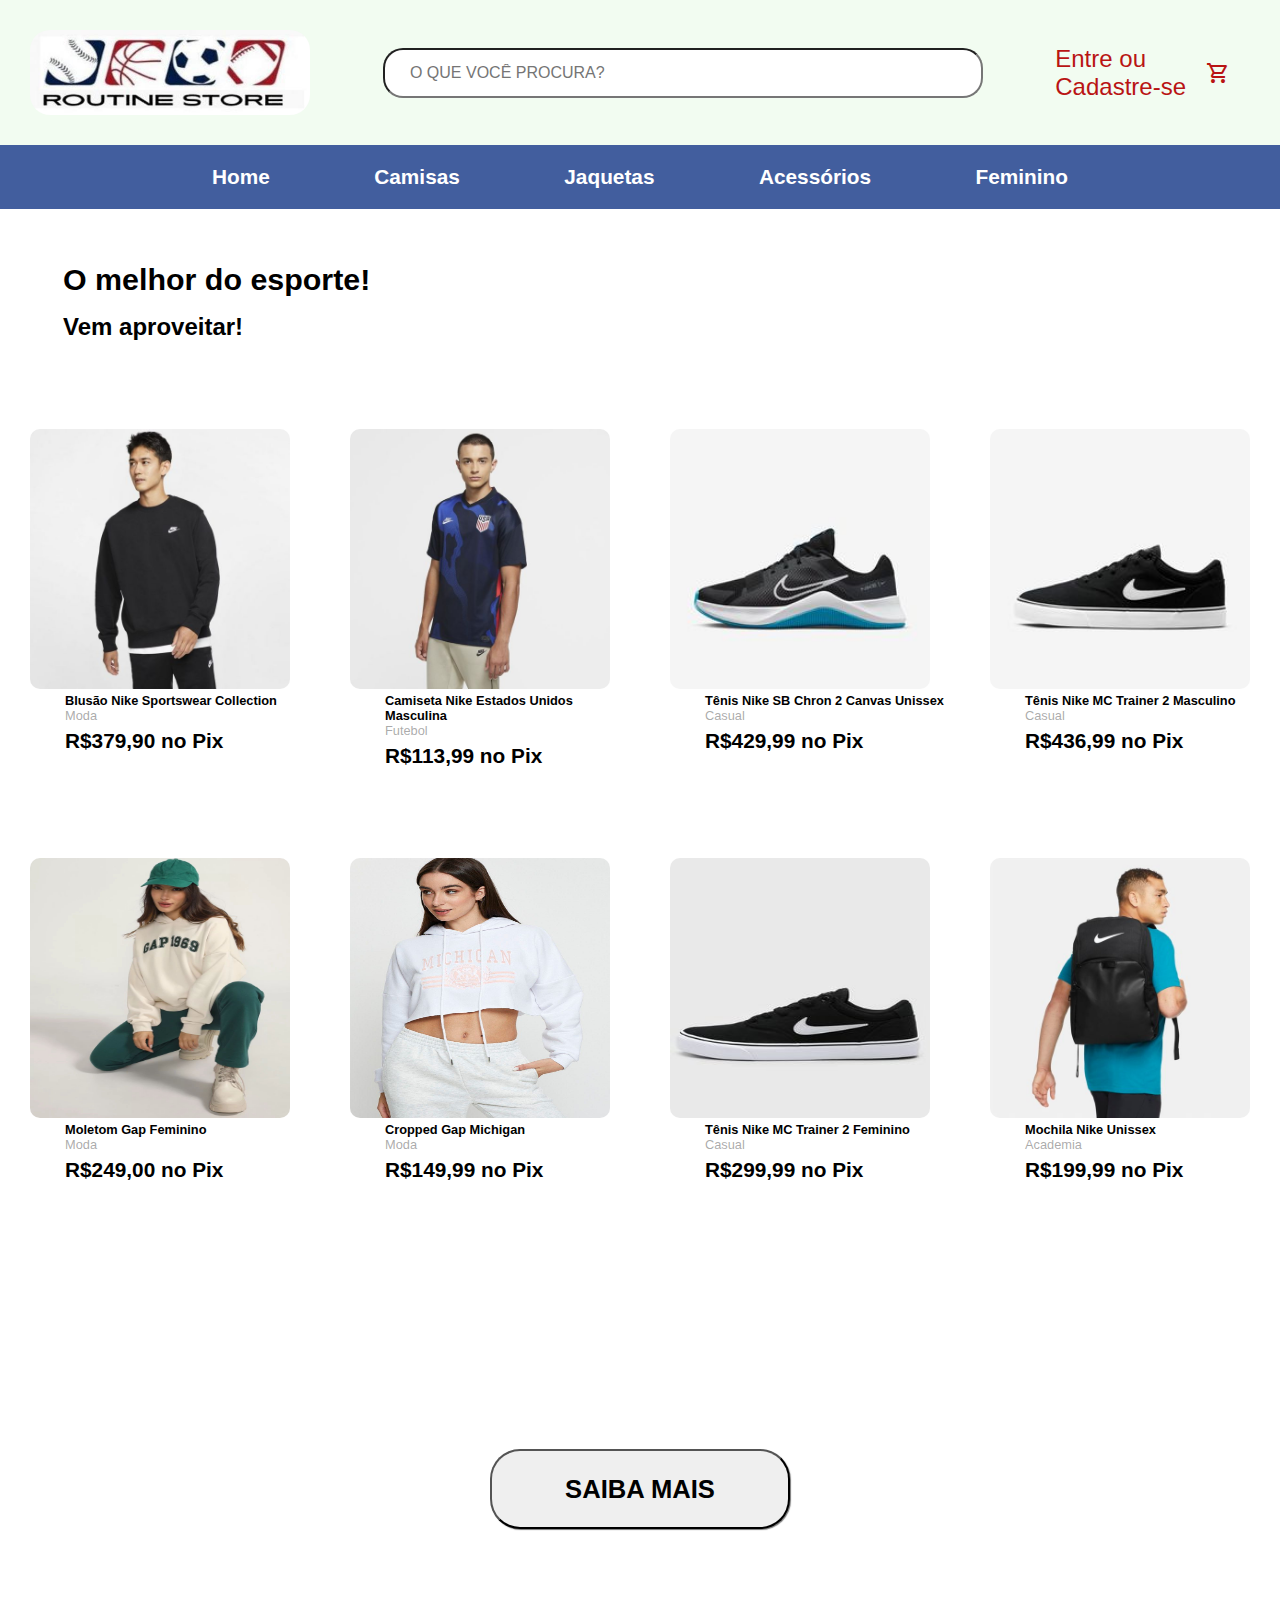
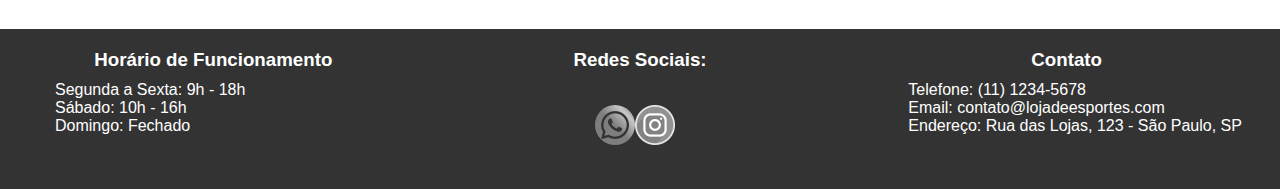
<file: index.html>
<!DOCTYPE html>
<html lang="pt">
<head>
    <meta charset="UTF-8">
    <meta name="viewport" content="width=device-width, initial-scale=1.0">
    <link rel="stylesheet" href="Estilos/index.css">
    <link rel="stylesheet" href="https://fonts.googleapis.com/css2?family=Material+Symbols+Outlined:opsz,wght,FILL,GRAD@24,400,0,0" />
    <link rel="shortcut icon" href="Imagens/logopw.jpeg" type="image/x-icon">
    <title>Routine Store</title>
</head>
<body>
    
    <header>
        <div class="principal">
            <div class="logo">
                <img src="Imagens/logo.png" alt="logoimg" class="imgespecial">
                
            </div>
            <form action="" class="procurar">
                <input type="search" name="procurar" id="procurar" placeholder="   O QUE VOCÊ PROCURA?">
            </form>

            <div class="cadastre">
                <form action="login.html"><button type="submit" class="entrar">Entre ou</button></form>
                <form action="cadastre-se.html"><button type="submit" class="entrar">Cadastre-se</button></form>
            </div>
            <span class="material-symbols-outlined">
                shopping_cart
                </span>
        </div>
    </header>

    <div class="lista">
        <ul>
            <li class="red"><a href="index.html">Home</a> </li>
            <li><a href="jersey.html">Camisas</a></li>
            <li><a href="jackets.html">Jaquetas</a></li>
            <li><a href="accessories.html">Acessórios</a> </li>
            <li><a href="feminino.html">Feminino</a></li>
        </ul>
    </div>

    <section>
        <div class="texto">
            <h1>O melhor do esporte!</h1>
            <h1 id="h1">Vem aproveitar!</h1>
        </div>
            <div class="article">
                <div class="img">
                    <a href="#" onclick="comprar('Blusão Nike Sportswear Collection', 379.90)"><img src="Imagens/imgpinterest1.jpeg" alt="imgblusaonike"></a>
                    <p class="bold">Blusão Nike Sportswear Collection</p>
                    <p class="cinza">Moda</p>
                    <p class="bolder">R$379,90 no Pix</p>
                </div>
                
                <div class="img">
                    <a href="#" onclick="comprar('Camiseta Nike Estados Unidos Masculina', 113.99)"><img src="Imagens/camisetanikeEUA.jpeg" alt="imgcamisetaEUA"></a>
                    <p class="bold">Camiseta Nike Estados Unidos Masculina</p>
                    <p class="cinza">Futebol</p>
                    <p class="bolder">R$113,99 no Pix</p>
                </div>
                <div class="img">
                    <a href="#" onclick="comprar('Tênis Nike SB Chron 2 Canvas Unissex', 429.99)"><img src="Imagens/Tênis Nike MC Trainer 2 Masculino.jpeg" alt="imgtenisnikeunissex"></a>
                    <p class="bold">Tênis Nike SB Chron 2 Canvas Unissex</p>
                    <p class="cinza">Casual</p>
                    <p class="bolder">R$429,99 no Pix</p>
                </div>
                <div class="img">
                    <a href="#" onclick="comprar('Tênis Nike MC Trainer 2 Masculino', 436.99)"><img src="Imagens/Tênis Nike SB Chron 2 Canvas Unissex.jpeg" alt="imgtenisnikesb"></a>
                    <p class="bold">Tênis Nike MC Trainer 2 Masculino</p>
                    <p class="cinza">Casual</p>
                    <p class="bolder">R$436,99 no Pix</p>
                </div>
                <div class="img">
                    <a href="#" onclick="comprar('Moletom Gap Feminino', 249.00)"><img src="Imagens/modelogapmulher.jpeg" alt="imggap"></a>
                    <p class="bold">Moletom Gap Feminino</p>
                    <p class="cinza">Moda</p>
                    <p class="bolder">R$249,00 no Pix</p>
                </div>
                <div class="img">
                    <a href="#" onclick="comprar('Cropped Gap Michigan', 149.99)"><img src="Imagens/modelomulher2.jpeg" alt="imggapmichigan"></a>
                    <p class="bold">Cropped Gap Michigan</p>
                    <p class="cinza">Moda</p>
                    <p class="bolder">R$149,99 no Pix</p>
                </div>
                <div class="img">
                    <a href="#" onclick="comprar('Tênis Nike MC Trainer 2 Feminino', 299.99)"><img src="Imagens/tenisnikefempreto.jpeg" alt="imgtenisnikepreto"></a>
                    <p class="bold">Tênis Nike MC Trainer 2 Feminino </p>
                    <p class="cinza">Casual</p>
                    <p class="bolder">R$299,99 no Pix</p>
                </div>
                <div class="img">
                    <a href="#" onclick="comprar('Mochila Nike Unissex', 199.49)"><img src="Imagens/mochilanikebrasilia.jpeg" alt="imgmochilanike"></a>
                    <p class="bold">Mochila Nike Unissex</p>
                    <p class="cinza">Academia</p>
                    <p class="bolder">R$199,99 no Pix</p>
                </div>
            </div>
    </section>

    <div class="a">
        <a href="saibamais.html"><button class="enviar">SAIBA MAIS</button></a>
    </div>

    <footer>
        <div class="footer-container">
          <div class="footer-section">
            <h3>Horário de Funcionamento</h3>
            <p>Segunda a Sexta: 9h - 18h</p>
            <p>Sábado: 10h - 16h</p>
            <p>Domingo: Fechado</p>
          </div>
          <div class="footer-section">
            <h3>Redes Sociais:</h3>
            <ul id="imgcontato">
              <li><a href="#"><img src="Imagens/wpp.png" alt="" id="wpp"></a></li>
              <li><a href="#"><img src="Imagens/instaa.png" alt=""></a></li>
            </ul>
          </div>
          <div class="footer-section">
            <h3>Contato</h3>
            <p>Telefone: (11) 1234-5678</p>
            <p>Email: contato@lojadeesportes.com</p>
            <p>Endereço: Rua das Lojas, 123 - São Paulo, SP</p>
          </div>
        </div>
      </footer>

    <script src="index.js"></script>
    
</body>
</html>
</file>
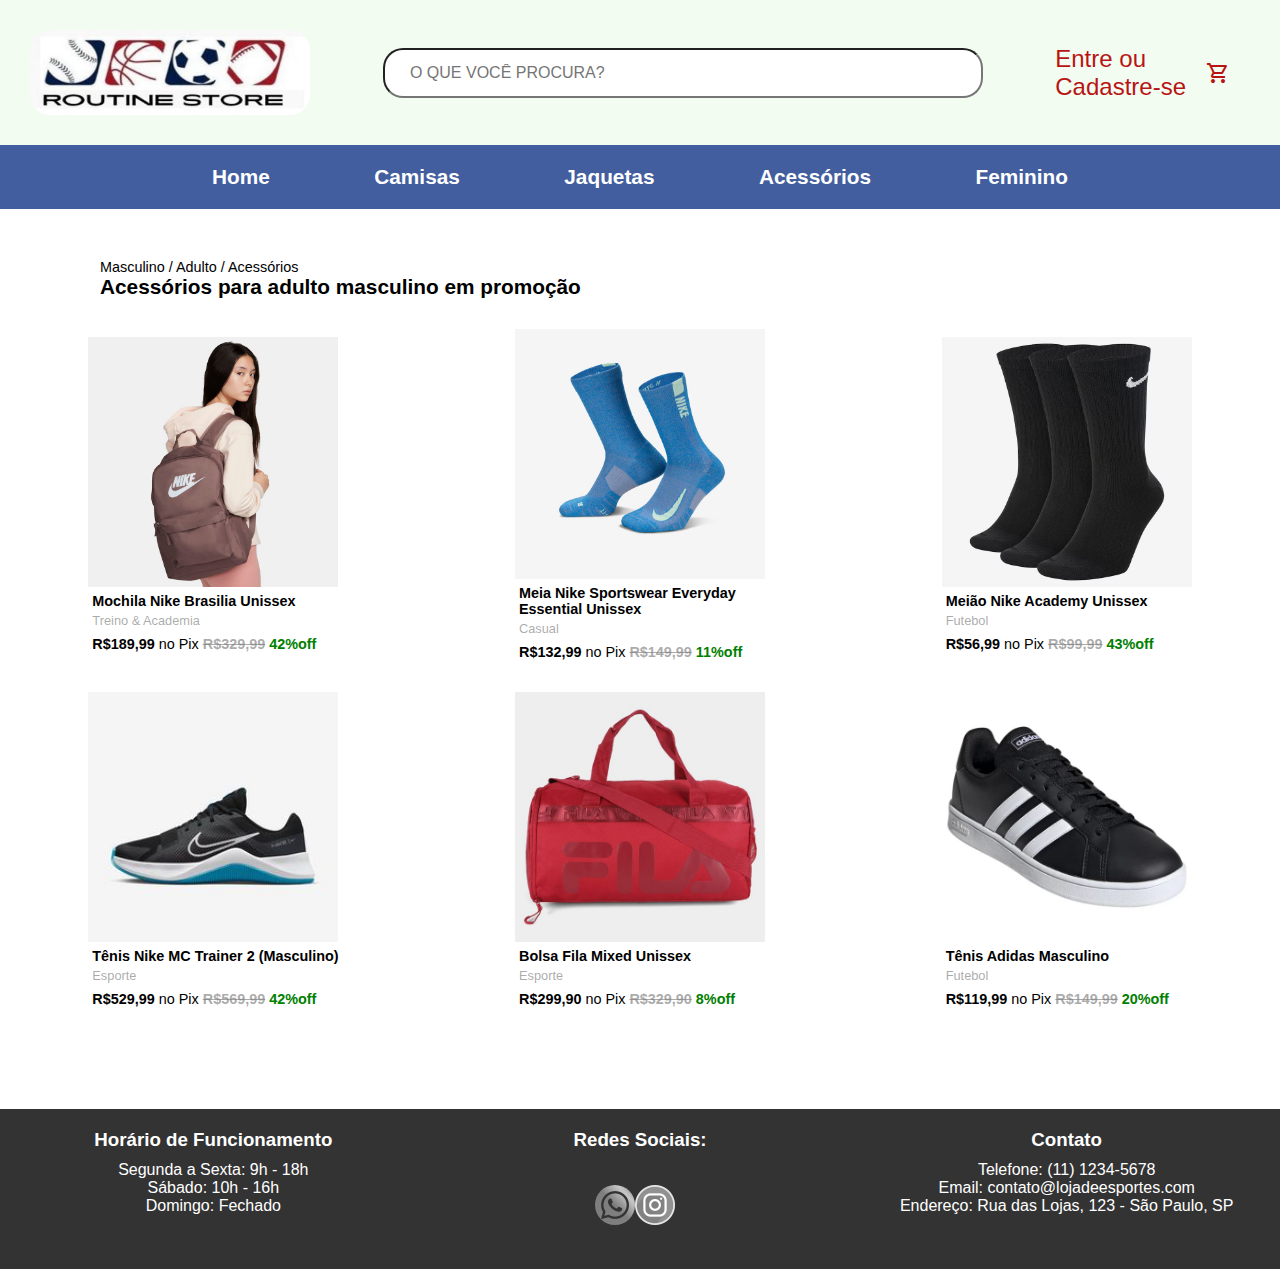
<file: accessories.html>
<!DOCTYPE html>
<html lang="pt">
<head>
    <meta charset="UTF-8">
    <meta name="viewport" content="width=device-width, initial-scale=1.0">
    <link rel="stylesheet" href="Estilos/accessories.css">
    <link rel="stylesheet" href="https://fonts.googleapis.com/css2?family=Material+Symbols+Outlined:opsz,wght,FILL,GRAD@24,400,0,0" />
    <link rel="shortcut icon" href="Imagens/logopw.jpeg" type="image/x-icon">
    <title>Acessórios</title>
</head>
<body>
    <header>
        <div class="principal">
            <div class="logo">
                <img src="Imagens/logo.png" alt="logoimg" class="imgespecial">
                
            </div>
            <form action="" class="procurar">
                <input type="search" name="procurar" id="procurar" placeholder="   O QUE VOCÊ PROCURA?">
            </form>

            <div class="cadastre">
                <form action="login.html"><button type="submit" class="entrar">Entre ou</button></form>
                <form action="cadastre-se.html"><button type="submit" class="entrar">Cadastre-se</button></form>
            </div>
            <span class="material-symbols-outlined">
                shopping_cart
                </span>
        </div>
    </header>

    <div class="lista">
        <ul>
            <li class="red"><a href="index.html">Home</a> </li>
            <li><a href="jersey.html">Camisas</a></li>
            <li><a href="jackets.html">Jaquetas</a></li>
            <li><a href="accessories.html">Acessórios</a> </li>
            <li><a href="feminino.html">Feminino</a> </li>
        </ul>
    </div>

    <section>
        <div class="titulo">
            <p>Masculino / Adulto / Acessórios</p>
            <h1>Acessórios para adulto masculino em promoção</h1>
        </div>
    </section>

    <aside>
        <div class="principall">
            <div class="img1">
                <a href="#" onclick="comprar('Mochila Nike Brasilia Unissex', 189.99)"><img src="Imagens/img15pw.jpeg" alt="imgmochila"></a>
                <p class="bold">Mochila Nike Brasilia Unissex</p>
                <p class="cinza">Treino & Academia</p>
                <p><b class="bolder">R$189,99</b> no Pix <b class="grey">R$329,99</b> <b class="green">42%off</b></p>
            </div>
            <div class="img2">
                <a href="#" onclick="comprar('Meia Nike Sportswear Everyday', 132.99)"><img src="Imagens/img16pw.jpeg" alt="imgmeia"></a>
                <p class="bold">Meia Nike Sportswear Everyday <br> Essential Unissex</p>
                <p class="cinza">Casual</p>
                <p><b class="bolder">R$132,99</b> no Pix <b class="grey">R$149,99</b> <b class="green">11%off</b></p>
            </div>
            
            <div class="img3">
                <a href="#" onclick="comprar('Meia Nike Academy Unissex', 56.99)"><img src="Imagens/img17pw.jpeg" alt="imgmeia"></a>
                <p class="bold">Meião Nike Academy Unissex</p>
                <p class="cinza">Futebol</p>
                <p><b class="bolder">R$56,99</b> no Pix <b class="grey">R$99,99</b> <b class="green">43%off</b></p>
            </div>
        </div>

        <div class="principall">
            <div class="img1">
                <a href="#" onclick="comprar('Tênis Nike MC Trainer 2 (Masculino)', 529.99)"><img src="Imagens/Tênis Nike MC Trainer 2 Masculino.jpeg" alt="imgtênisnikemc"></a>
                <p class="bold">Tênis Nike MC Trainer 2 (Masculino)</p>
                <p class="cinza">Esporte</p>
                <p><b class="bolder">R$529,99</b> no Pix <b class="grey">R$569,99</b> <b class="green">42%off</b></p>
            </div>
            <div class="img2">
                <a href="#" onclick="comprar('Bolsa Fila Mixed (Unissex)', 299.90)"><img src="Imagens/bolsafilaunissex.jpeg" alt="bolsafilamixedunissex"></a>
                <p class="bold">Bolsa Fila Mixed Unissex</p>
                <p class="cinza">Esporte</p>
                <p><b class="bolder">R$299,90</b> no Pix <b class="grey">R$329,90</b> <b class="green">8%off</b></p>
            </div>
            
            <div class="img3">
                <a href="#" onclick="comprar('Tênis Adidas (Masculino)', 119.99)"><img src="Imagens/tênisadidasmas.jpeg" alt="imgtenisadidasmasc"></a>
                <p class="bold">Tênis Adidas Masculino</p>
                <p class="cinza">Futebol</p>
                <p><b class="bolder">R$119,99</b> no Pix <b class="grey">R$149,99</b> <b class="green">20%off</b></p>
            </div>
        </div>
    </aside>

    <footer>
        <div class="footer-container">
          <div class="footer-section">
            <h3>Horário de Funcionamento</h3>
            <p>Segunda a Sexta: 9h - 18h</p>
            <p>Sábado: 10h - 16h</p>
            <p>Domingo: Fechado</p>
          </div>
          <div class="footer-section">
            <h3>Redes Sociais:</h3>
            <ul id="imgcontato">
              <li><a href="#"><img src="Imagens/wpp.png" alt="" id="wpp"></a></li>
              <li><a href="#"><img src="Imagens/instaa.png" alt=""></a></li>
            </ul>
          </div>
          <div class="footer-section">
            <h3>Contato</h3>
            <p>Telefone: (11) 1234-5678</p>
            <p>Email: contato@lojadeesportes.com</p>
            <p>Endereço: Rua das Lojas, 123 - São Paulo, SP</p>
          </div>
        </div>
      </footer>

    <script src="index.js"></script>
</body>
</html>
</file>
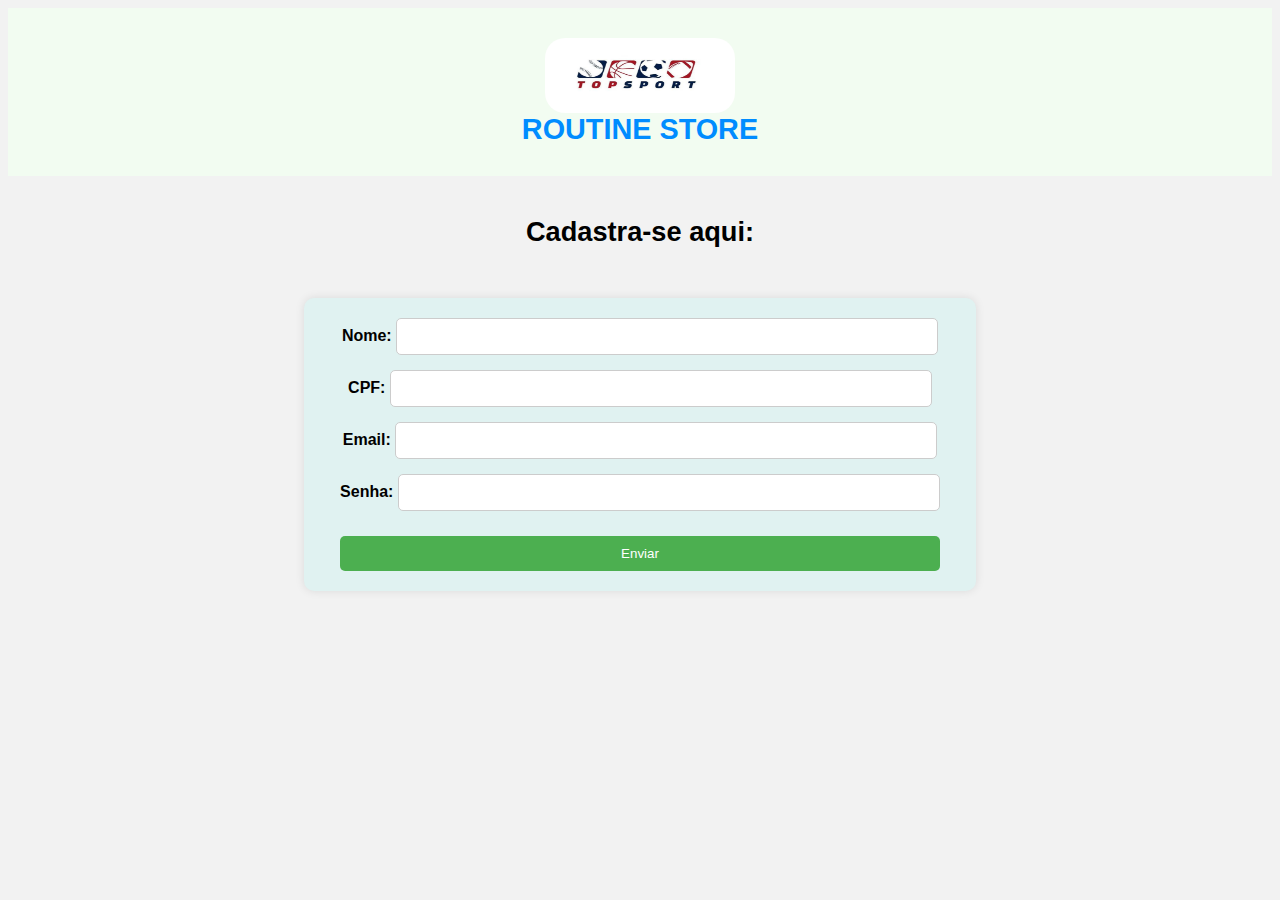
<file: cadastre-se.html>
<!DOCTYPE html>
<html lang="pt">
<head>
    <meta charset="UTF-8">
    <meta name="viewport" content="width=device-width, initial-scale=1.0">
    <link rel="stylesheet" href="Estilos/cadastre-se.css">
    <link rel="shortcut icon" href="Imagens/logopw.jpeg" type="image/x-icon">
    <title>Cadastre-se</title>
</head>
<body>
  <header>
    <div class="principal">
        <img src="Imagens/logopw.jpeg" alt="logoimg" class="imgespecial">
        <h1 class="h1">ROUTINE STORE</h1>
    </div>
</header>

    <section>
        <h1>Cadastra-se aqui:</h1>
        <div class="container">
            <form method="post" action="index.html">
                <div class="form-group">
                    <label for="name">Nome:</label>
                    <input type="text" id="name" name="name" required>
                  </div>
                <div class="form-group">
                    <label for="number">CPF:</label>
                    <input type="number" id="cpf" name="cpf" required>
                  </div>
              <div class="form-group">
                <label for="email">Email:</label>
                <input type="email" id="email" name="email" required>
              </div>
              <div class="form-group">
                <label for="senha">Senha:</label>
                <input type="password" id="senha" name="senha" required>
              </div>
              <button type="submit">Enviar</button>
              
            </form>
          </div>
    </section>

    <script src="index.js"></script>
</body>
</html>
</file>
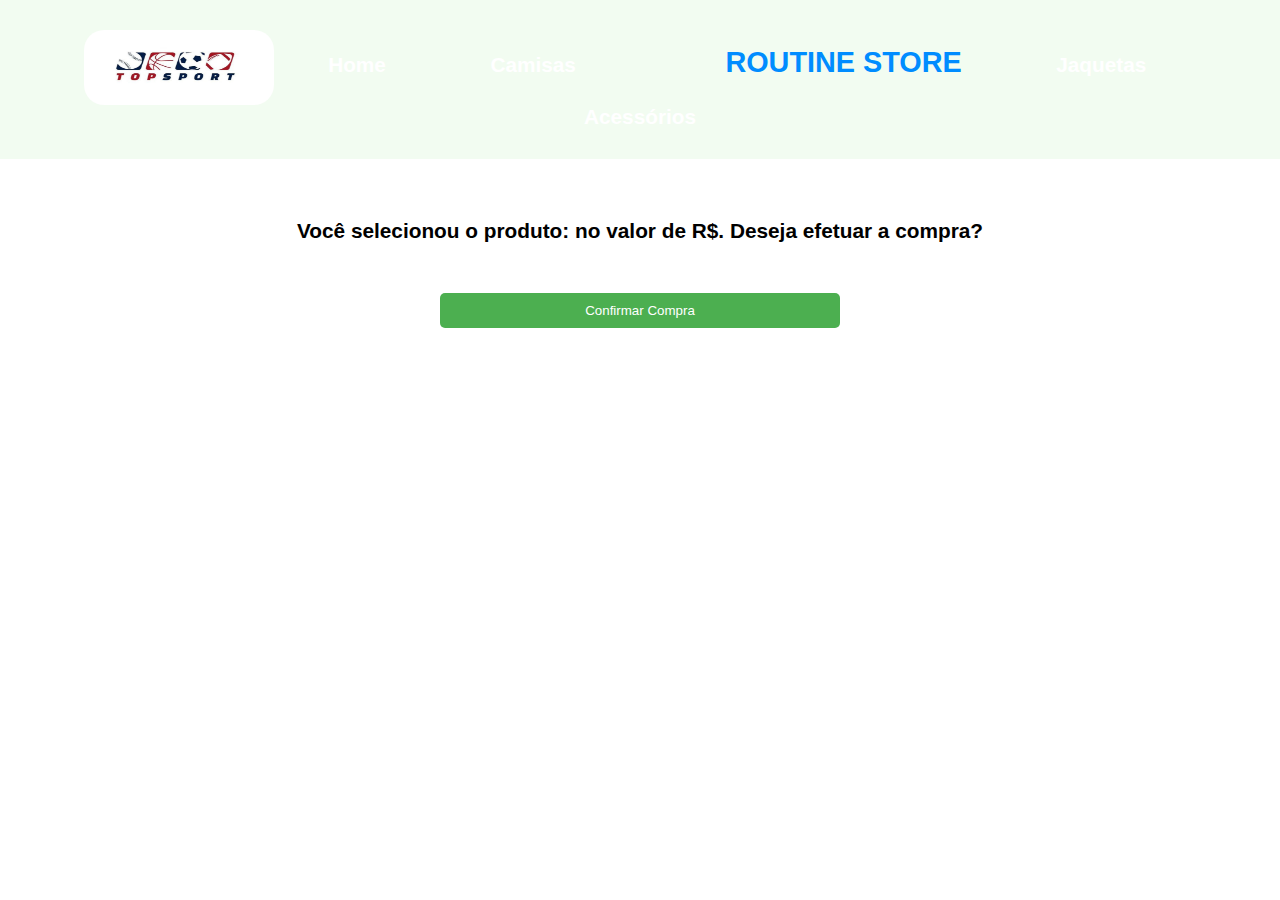
<file: compra2.html>
<!DOCTYPE html>
<html lang="pt">
<head>
    <meta charset="UTF-8">
    <meta name="viewport" content="width=device-width, initial-scale=1.0">
    <link rel="stylesheet" href="Estilos/compra2.css">
    <link rel="shortcut icon" href="Imagens/logopw.jpeg" type="image/x-icon">
    <title>Efetuando compra</title>
</head>
<body>

    <header>
        <div class="principal">
            <ul>
                <img src="Imagens/logopw.jpeg" alt="logoimg" class="imgespecial">
                <li class="red"><a href="index.html">Home</a> </li>
                <li><a href="jersey.html">Camisas</a> </li>
                <li><h1 class="h1">ROUTINE STORE</h1></li>
                <li class="red"><a href="jackets.html">Jaquetas</a> </li>
                <li><a href="accessories.html">Acessórios</a> </li>
            </ul>
        </div>
    </header>

    <div class="principall">
        <p>Você selecionou o produto: <span id="produtoNome"></span> no valor de R$<span id="produtoValor"></span>. Deseja efetuar a compra?</p>
        <button onclick="confirmarCompra()" id="confirmarCompraBtn">Confirmar Compra</button>
        <p id="resultadoCompra"></p>
        <p id="resultadoCompra1"></p>
    </div>

    <script>
        document.addEventListener('DOMContentLoaded', function() {
    var produtoSelecionado = JSON.parse(localStorage.getItem('produtoSelecionado'));
    if (produtoSelecionado) {
        document.getElementById("produtoNome").innerText = produtoSelecionado.nome;
        document.getElementById("produtoValor").innerText = produtoSelecionado.valor.toFixed(2);
    }
});
    document.addEventListener('DOMContentLoaded', function() {
        document.getElementById("confirmarCompraBtn").addEventListener('click', function() {
            var confirmarCompra = confirm("Você deseja efetuar o pagamento?");
            if (confirmarCompra) {
                document.getElementById("resultadoCompra").innerText = "Pagamento efetuado com sucesso!";
                document.getElementById("resultadoCompra1").innerText = "";
            } else {
                document.getElementById("resultadoCompra1").innerText = "Pagamento não concluído. Por favor, tente novamente.";
                document.getElementById("resultadoCompra").innerText = "";
            }
        });
    })
    </script>
</body>
</html>
</file>
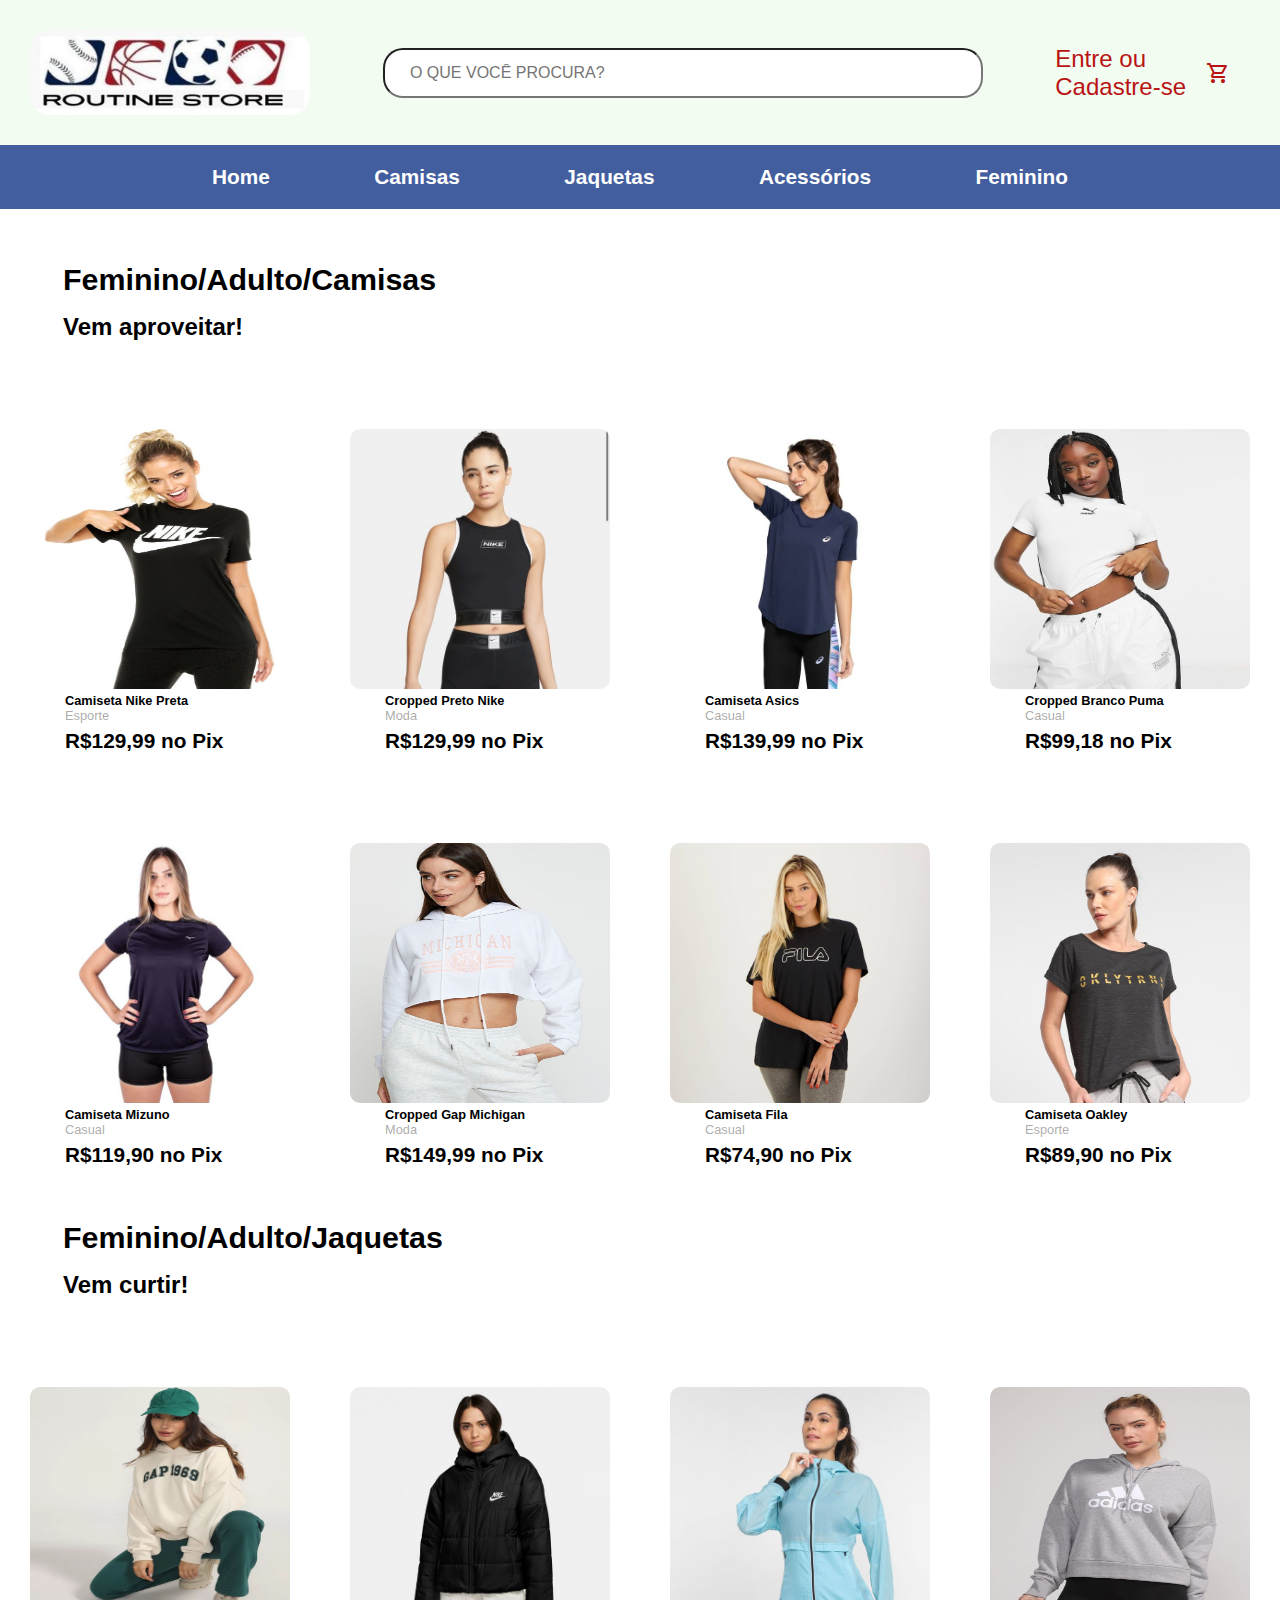
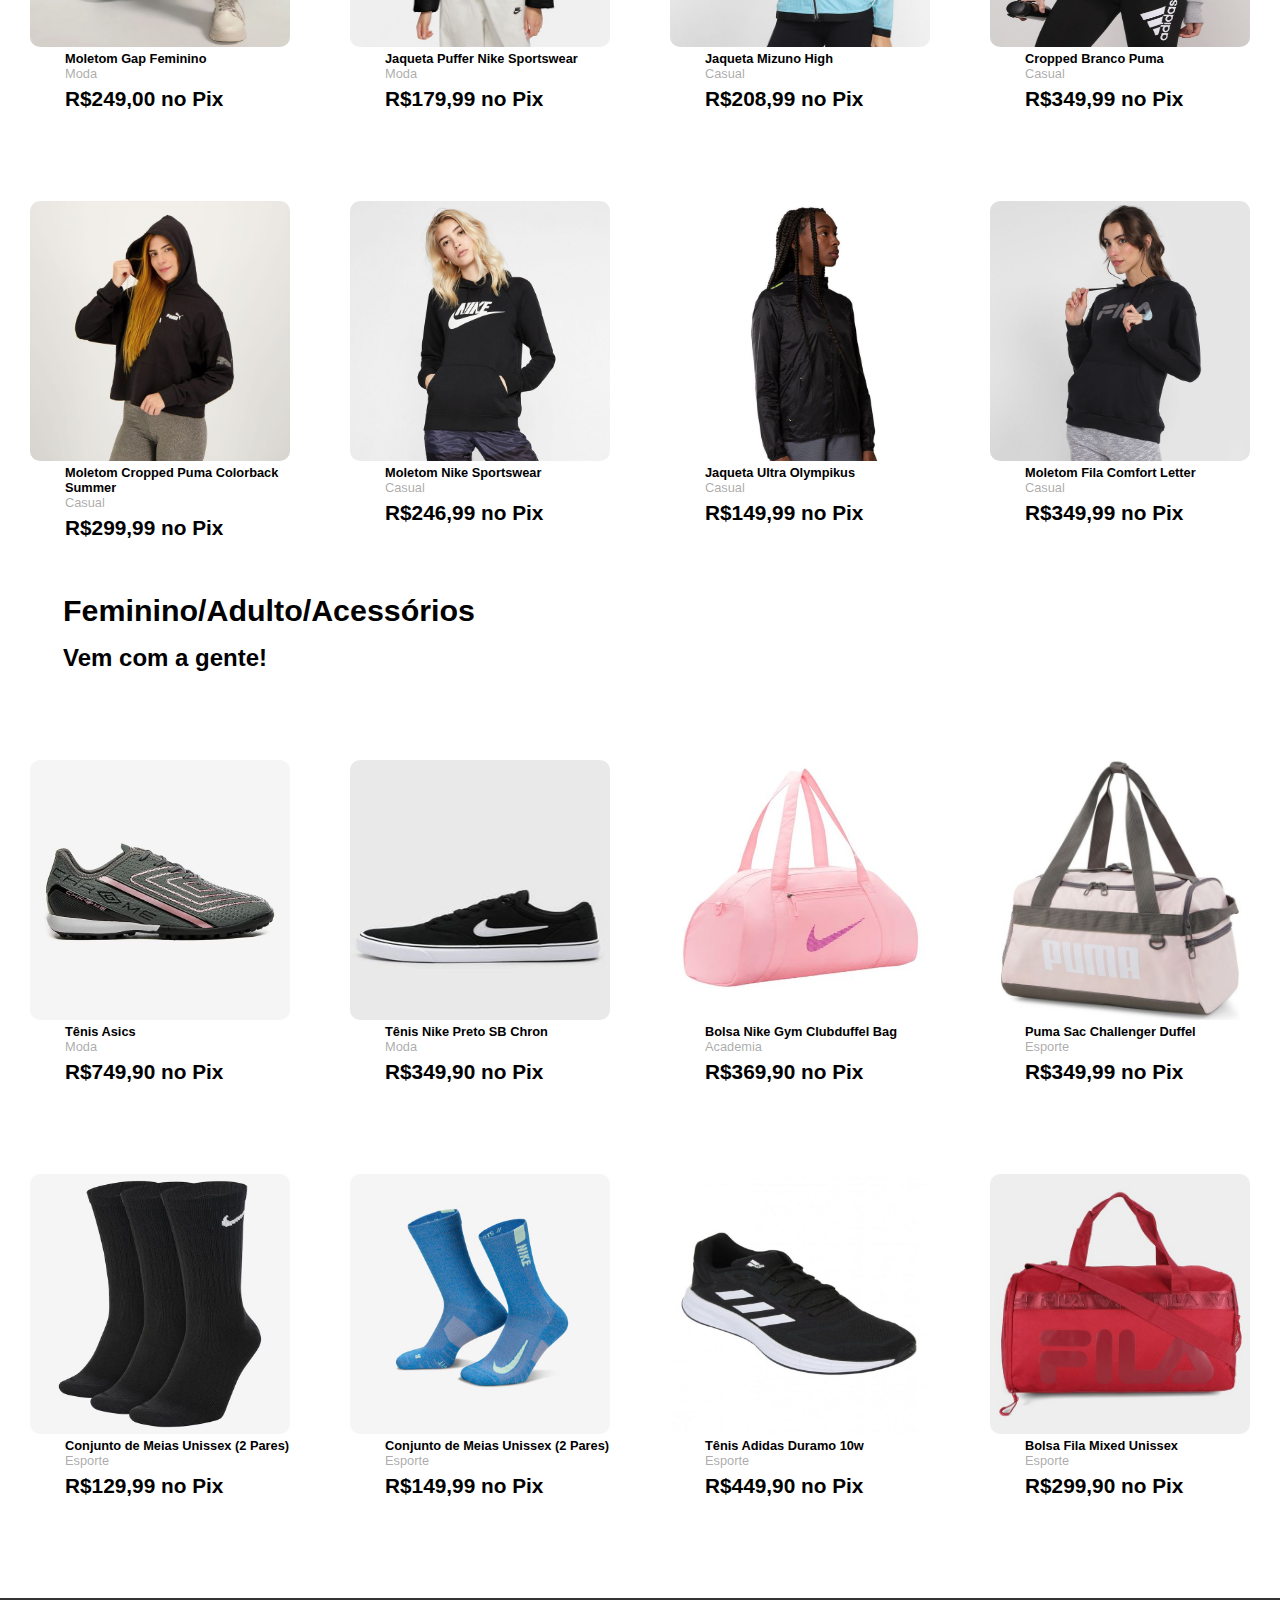
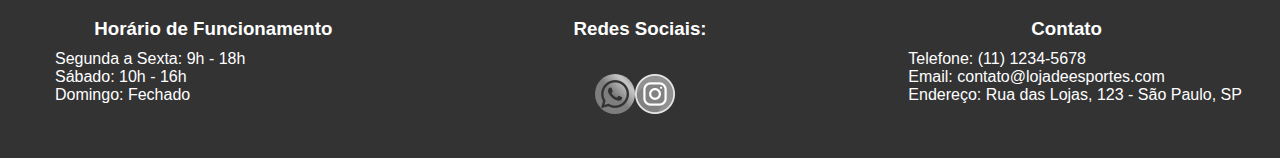
<file: feminino.html>
<!DOCTYPE html>
<html lang="pt">
<head>
    <meta charset="UTF-8">
    <meta name="viewport" content="width=device-width, initial-scale=1.0">
    <link rel="stylesheet" href="Estilos/feminino.css">
    <link rel="stylesheet" href="https://fonts.googleapis.com/css2?family=Material+Symbols+Outlined:opsz,wght,FILL,GRAD@24,400,0,0" />
    <link rel="shortcut icon" href="Imagens/logopw.jpeg" type="image/x-icon">
    <title>Feminino</title>
</head>
<body>
    
    <header>
        <div class="principal">
            <div class="logo">
                <img src="Imagens/logo.png" alt="logoimg" class="imgespecial">
                
            </div>
            <form action="" class="procurar">
                <input type="search" name="procurar" id="procurar" placeholder="   O QUE VOCÊ PROCURA?">
            </form>

            <div class="cadastre">
                <form action="login.html"><button type="submit" class="entrar">Entre ou</button></form>
                <form action="cadastre-se.html"><button type="submit" class="entrar">Cadastre-se</button></form>
            </div>
            <span class="material-symbols-outlined">
                shopping_cart
                </span>
        </div>
    </header>

    <div class="lista">
        <ul>
            <li class="red"><a href="index.html">Home</a> </li>
            <li><a href="jersey.html">Camisas</a></li>
            <li><a href="jackets.html">Jaquetas</a></li>
            <li><a href="accessories.html">Acessórios</a> </li>
            <li><a href="feminino.html">Feminino</a></li>
        </ul>
    </div>

    <section>
        <div class="texto">
            <h1>Feminino/Adulto/Camisas</h1>
            <h1 id="h1">Vem aproveitar!</h1>
        </div>
            <div class="article">
                <div class="img">
                    <a href="#" onclick="comprar('Camiseta Nike Preta (Feminino)', 129.99)"><img src="Imagens/camisetanikepretafem.jpeg" alt="camisetanikepreta"></a>
                    <p class="bold">Camiseta Nike Preta</p>
                    <p class="cinza">Esporte</p>
                    <p class="bolder">R$129,99 no Pix</p>
                </div>
                
                <div class="img">
                    <a href="#" onclick="comprar('Cropped Preto Nike (Feminino)', 129.99)"><img src="Imagens/croppedpretonikefem.jpeg" alt="croppedpretonike"></a>
                    <p class="bold">Cropped Preto Nike</p>
                    <p class="cinza">Moda</p>
                    <p class="bolder">R$129,99 no Pix</p>
                </div>
                <div class="img">
                    <a href="#" onclick="comprar('Camiseta Asics (Feminino)', 139.99)"><img src="Imagens/camisetaasicsfem.jpeg" alt="imgcamisetasicsfem"></a>
                    <p class="bold">Camiseta Asics</p>
                    <p class="cinza">Casual</p>
                    <p class="bolder">R$139,99 no Pix</p>
                </div>
                <div class="img">
                    <a href="#" onclick="comprar('Cropped Branco Puma (Feminino)', 99.18)"><img src="Imagens/croppedpumafem.jpeg" alt="imgtcroppedbranco"></a>
                    <p class="bold">Cropped Branco Puma</p>
                    <p class="cinza">Casual</p>
                    <p class="bolder">R$99,18 no Pix</p>
                </div>
                <div class="img">
                    <a href="#" onclick="comprar('Camiseta Mizuno (Feminino)', 119.90)"><img src="Imagens/camisetamizunofem.jpeg" alt="imggap"></a>
                    <p class="bold">Camiseta Mizuno</p>
                    <p class="cinza">Casual</p>
                    <p class="bolder">R$119,90 no Pix</p>
                </div>
                <div class="img">
                    <a href="#" onclick="comprar('Cropped Gap Michigan', 149.99)"><img src="Imagens/modelomulher2.jpeg" alt="imggapmichigan"></a>
                    <p class="bold">Cropped Gap Michigan</p>
                    <p class="cinza">Moda</p>
                    <p class="bolder">R$149,99 no Pix</p>
                </div>
                <div class="img">
                    <a href="#" onclick="comprar('Camiseta Fila (Feminino)', 74.90)"><img src="Imagens/camisetafilafem.jpeg" alt="imgtenisnikepreto"></a>
                    <p class="bold">Camiseta Fila </p>
                    <p class="cinza">Casual</p>
                    <p class="bolder">R$74,90 no Pix</p>
                </div>
                <div class="img">
                    <a href="#" onclick="comprar('Camiseta Oakley (Feminino)', 89.90)"><img src="Imagens/camisetaoakleyfem.jpeg" alt="imgcamisaoakleyfem"></a>
                    <p class="bold">Camiseta Oakley</p>
                    <p class="cinza">Esporte</p>
                    <p class="bolder">R$89,90 no Pix</p>
                </div>
            </div>

            <div class="texto">
                <h1>Feminino/Adulto/Jaquetas</h1>
                <h1 id="h1">Vem curtir!</h1>
            </div>
                <div class="article">
                    <div class="img">
                        <a href="#" onclick="comprar('Moletom Gap Feminino', 249.00)"><img src="Imagens/modelogapmulher.jpeg" alt="imggap"></a>
                        <p class="bold">Moletom Gap Feminino</p>
                        <p class="cinza">Moda</p>
                        <p class="bolder">R$249,00 no Pix</p>
                    </div>
                    
                    <div class="img">
                        <a href="#" onclick="comprar('Jaqueta Puffer (Feminino)', 129.99)"><img src="Imagens/jaqpuffernikefem.jpeg" alt="imgjaquetapuffer"></a>
                        <p class="bold">Jaqueta Puffer Nike Sportswear</p>
                        <p class="cinza">Moda</p>
                        <p class="bolder">R$179,99 no Pix</p>
                    </div>
                    <div class="img">
                        <a href="#" onclick="comprar('Jaqueta Mizuno High (Feminino)', 208.99)"><img src="Imagens/jaquetafemmizuno.jpeg" alt="imgjaquetamizuno"></a>
                        <p class="bold">Jaqueta Mizuno High</p>
                        <p class="cinza">Casual</p>
                        <p class="bolder">R$208,99 no Pix</p>
                    </div>
                    <div class="img">
                        <a href="#" onclick="comprar('Moletom Adidas (Feminino)', 349.99)"><img src="Imagens/moletomadidasfem.jpeg" alt="imgtcroppedbranco"></a>
                        <p class="bold">Cropped Branco Puma</p>
                        <p class="cinza">Casual</p>
                        <p class="bolder">R$349,99 no Pix</p>
                    </div>
                    <div class="img">
                        <a href="#" onclick="comprar('Moletom Cropped Puma Colorback Summer (Feminino)', 299.99)"><img src="Imagens/jaqpumafem.jpeg" alt="imggap"></a>
                        <p class="bold">Moletom Cropped Puma Colorback</p>
                        <p class="bold">Summer</p>
                        <p class="cinza">Casual</p>
                        <p class="bolder">R$299,99 no Pix</p>
                    </div>
                    <div class="img">
                        <a href="#" onclick="comprar('Moletom Nike Sportswaer (Feminino)', 246.99)"><img src="Imagens/moletomnikefem.jpeg" alt="imggapmichigan"></a>
                        <p class="bold">Moletom Nike Sportswear</p>
                        <p class="cinza">Casual</p>
                        <p class="bolder">R$246,99 no Pix</p>
                    </div>
                    <div class="img">
                        <a href="#" onclick="comprar('Jaqueta Ultra Olympikus (Feminino)', 149.99)"><img src="Imagens/jaqultrafem.jpeg" alt="imgtenisnikepreto"></a>
                        <p class="bold">Jaqueta Ultra Olympikus </p>
                        <p class="cinza">Casual</p>
                        <p class="bolder">R$149,99 no Pix</p>
                    </div>
                    <div class="img">
                        <a href="#" onclick="comprar('Moletom Fila Comfort Letter Capuz (Feminino)', 349.99)"><img src="Imagens/moletomfilafem.jpeg" alt="imgcamisaoakleyfem"></a>
                        <p class="bold">Moletom Fila Comfort Letter</p>
                        <p class="cinza">Casual</p>
                        <p class="bolder">R$349,99 no Pix</p>
                    </div>
                </div>

                <div class="texto">
                    <h1>Feminino/Adulto/Acessórios</h1>
                    <h1 id="h1">Vem com a gente!</h1>
                </div>
                    <div class="article">
                        <div class="img">
                            <a href="#" onclick="comprar('Tênis Asics (Feminino)', 749.90)"><img src="Imagens/img10pw.jpeg" alt="imgtenisasicsfem"></a>
                            <p class="bold">Tênis Asics</p>
                            <p class="cinza">Moda</p>
                            <p class="bolder">R$749,90 no Pix</p>
                        </div>
                        
                        <div class="img">
                            <a href="#" onclick="comprar('Tênis Nike Preto (Feminino)', 349.90)"><img src="Imagens/tenisnikefempreto.jpeg" alt="imgtenisnikepretofem"></a>
                            <p class="bold">Tênis Nike Preto SB Chron</p>
                            <p class="cinza">Moda</p>
                            <p class="bolder">R$349,90 no Pix</p>
                        </div>
                        <div class="img">
                            <a href="#" onclick="comprar('Bolsa Nike Gym Clubduffel Bag (Feminino)', 369.90)"><img src="Imagens/mochilanikefem.jpeg" alt="imgbolsanikegym"></a>
                            <p class="bold">Bolsa Nike Gym Clubduffel Bag</p>
                            <p class="cinza">Academia</p>
                            <p class="bolder">R$369,90 no Pix</p>
                        </div>
                        <div class="img">
                            <a href="#" onclick="comprar('Puma Sac Challenger Duffel (Feminino)', 349.99)"><img src="Imagens/mochilapumafem.jpeg" alt="imgbolsapuma"></a>
                            <p class="bold">Puma Sac Challenger Duffel</p>
                            <p class="cinza">Esporte</p>
                            <p class="bolder">R$349,99 no Pix</p>
                        </div>
                        <div class="img">
                            <a href="#" onclick="comprar('Conjunto de meias (Unissex)', 129.99)"><img src="Imagens/img17pw.jpeg" alt="imgmeiauni"></a>
                            <p class="bold">Conjunto de Meias Unissex (2 Pares)</p>
                            <p class="cinza">Esporte</p>
                            <p class="bolder">R$129,99 no Pix</p>
                        </div>
                        <div class="img">
                            <a href="#" onclick="comprar('Conjunto de meias (Unissex)', 246.99)"><img src="Imagens/img16pw.jpeg" alt="imgmeiauni"></a>
                            <p class="bold">Conjunto de Meias Unissex (2 Pares)</p>
                            <p class="cinza">Esporte</p>
                            <p class="bolder">R$149,99 no Pix</p>
                        </div>
                        <div class="img">
                            <a href="#" onclick="comprar('Tênis Adidas Duramo 10w (Feminino)', 449.90)"><img src="Imagens/tenisadidasfem.jpeg" alt="imgtenisadidasfem"></a>
                            <p class="bold">Tênis Adidas Duramo 10w</p>
                            <p class="cinza">Esporte</p>
                            <p class="bolder">R$449,90 no Pix</p>
                        </div>
                        <div class="img">
                            <a href="#" onclick="comprar('Bolsa Fila Mixed (Unissex)', 299.90)"><img src="Imagens/bolsafilaunissex.jpeg" alt="bolsafilamixedunissex"></a>
                            <p class="bold">Bolsa Fila Mixed Unissex</p>
                            <p class="cinza">Esporte</p>
                            <p class="bolder">R$299,90 no Pix</p>
                        </div>
                    </div>


                    <footer>
                        <div class="footer-container">
                          <div class="footer-section">
                            <h3>Horário de Funcionamento</h3>
                            <p>Segunda a Sexta: 9h - 18h</p>
                            <p>Sábado: 10h - 16h</p>
                            <p>Domingo: Fechado</p>
                          </div>
                          <div class="footer-section">
                            <h3>Redes Sociais:</h3>
                            <ul id="imgcontato">
                              <li><a href="#"><img src="Imagens/wpp.png" alt="" id="wpp"></a></li>
                              <li><a href="#"><img src="Imagens/instaa.png" alt=""></a></li>
                            </ul>
                          </div>
                          <div class="footer-section">
                            <h3>Contato</h3>
                            <p>Telefone: (11) 1234-5678</p>
                            <p>Email: contato@lojadeesportes.com</p>
                            <p>Endereço: Rua das Lojas, 123 - São Paulo, SP</p>
                          </div>
                        </div>
                      </footer>
    </section>

    

    <script src="index.js"></script>
    
</body>
</html>
</file>
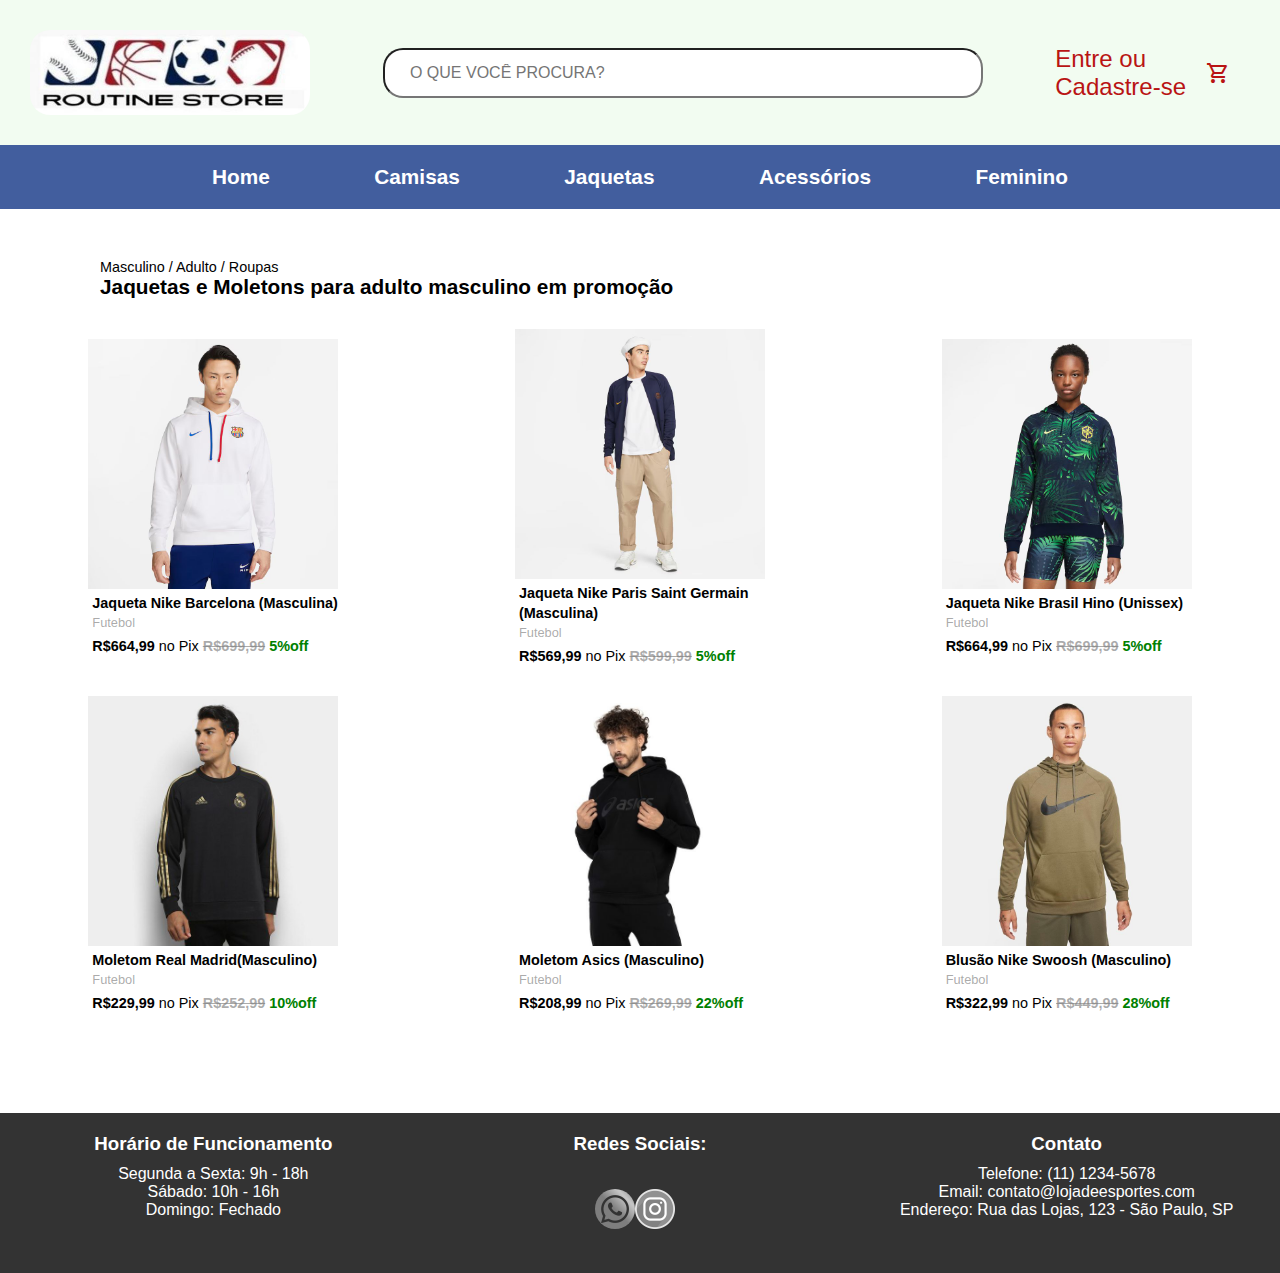
<file: jackets.html>
<!DOCTYPE html>
<html lang="pt">
<head>
    <meta charset="UTF-8">
    <meta name="viewport" content="width=device-width, initial-scale=1.0">
    <link rel="stylesheet" href="Estilos/jackets.css">
    <link rel="stylesheet" href="https://fonts.googleapis.com/css2?family=Material+Symbols+Outlined:opsz,wght,FILL,GRAD@24,400,0,0" />
    <link rel="shortcut icon" href="Imagens/logopw.jpeg" type="image/x-icon">
    <title>Jaquetas</title>
</head>
<body>
    <header>
        <div class="principal">
            <div class="logo">
                <img src="Imagens/logo.png" alt="logoimg" class="imgespecial">
                
            </div>
            <form action="" class="procurar">
                <input type="search" name="procurar" id="procurar" placeholder="   O QUE VOCÊ PROCURA?">
            </form>

            <div class="cadastre">
                <form action="login.html"><button type="submit" class="entrar">Entre ou</button></form>
                <form action="cadastre-se.html"><button type="submit" class="entrar">Cadastre-se</button></form>
            </div>
            <span class="material-symbols-outlined">
                shopping_cart
                </span>
        </div>
    </header>

    <div class="lista">
        <ul>
            <li class="red"><a href="index.html">Home</a> </li>
            <li><a href="jersey.html">Camisas</a></li>
            <li><a href="jackets.html">Jaquetas</a></li>
            <li><a href="accessories.html">Acessórios</a> </li>
            <li><a href="feminino.html">Feminino</a> </li>
        </ul>
    </div>

    <section>
        <div class="titulo">
            <p>Masculino / Adulto / Roupas</p>
            <h1>Jaquetas e Moletons para adulto masculino em promoção</h1>
        </div>
    </section>

    <aside>
        <div class="principall">
            <div class="img1">
                <a href="#" onclick="comprar('Jaqueta Nike Barcelona', 664.99)"><img src="Imagens/img6pw.jpeg" alt="imgmochila"></a>
                <p class="bold">Jaqueta Nike Barcelona (Masculina)</p>
                <p class="cinza">Futebol</p>
                <p><b class="bolder">R$664,99</b> no Pix <b class="grey">R$699,99</b> <b class="green">5%off</b></p>
            </div>
            <div class="img2">
                <a href="#" onclick="comprar('Jaqueta Nike Paris Saint Germain', 569.99)"><img src="Imagens/img7pw.jpeg" alt="imgmeia"></a>
                <p class="bold">Jaqueta Nike Paris Saint Germain</p>
                <p class="bold">(Masculina)</p>
                <p class="cinza">Futebol</p>
                <p><b class="bolder">R$569,99</b> no Pix <b class="grey">R$599,99</b> <b class="green">5%off</b></p>
            </div>
            
            <div class="img3">
                <a href="#" onclick="comprar('Jaqueta Nike Brasil Hino (Unissex)', 664.99)"><img src="Imagens/img8pw.jpeg" alt="imgmeia"></a>
                <p class="bold">Jaqueta Nike Brasil Hino (Unissex)</p>
                <p class="cinza">Futebol</p>
                <p><b class="bolder">R$664,99</b> no Pix <b class="grey">R$699,99</b> <b class="green">5%off</b></p>
            </div>
        </div>

        <div class="principall">
            <div class="img1">
                <a href="#" onclick="comprar('Moletom Real Madrid ', 229.99)"><img src="Imagens/moletomrealmadridmasc.jpeg" alt="imgmoletomrealm"></a>
                <p class="bold">Moletom Real Madrid(Masculino)</p>
                <p class="cinza">Futebol</p>
                <p><b class="bolder">R$229,99</b> no Pix <b class="grey">R$252,99</b> <b class="green">10%off</b></p>
            </div>
            <div class="img2">
                <a href="#" onclick="comprar('Moletom Asics (Masculino)', 208.99)"><img src="Imagens/moletomasicsmasculino.jpg" alt="imgmoletomasics"></a>
                <p class="bold">Moletom Asics (Masculino)</p>
                <p class="cinza">Futebol</p>
                <p><b class="bolder">R$208,99</b> no Pix <b class="grey">R$269,99</b> <b class="green">22%off</b></p>
            </div>
            
            <div class="img3">
                <a href="#" onclick="comprar('Blusão Nike Swoosh (Masculino)', 664.99)"><img src="Imagens/moletomnikemasc.jpeg" alt="imgblusaonikeswoosh"></a>
                <p class="bold">Blusão Nike Swoosh (Masculino)</p>
                <p class="cinza">Futebol</p>
                <p><b class="bolder">R$322,99</b> no Pix <b class="grey">R$449,99</b> <b class="green">28%off</b></p>
            </div>
        </div>
    </aside>

    <footer>
        <div class="footer-container">
          <div class="footer-section">
            <h3>Horário de Funcionamento</h3>
            <p>Segunda a Sexta: 9h - 18h</p>
            <p>Sábado: 10h - 16h</p>
            <p>Domingo: Fechado</p>
          </div>
          <div class="footer-section">
            <h3>Redes Sociais:</h3>
            <ul id="imgcontato">
              <li><a href="#"><img src="Imagens/wpp.png" alt="" id="wpp"></a></li>
              <li><a href="#"><img src="Imagens/instaa.png" alt=""></a></li>
            </ul>
          </div>
          <div class="footer-section">
            <h3>Contato</h3>
            <p>Telefone: (11) 1234-5678</p>
            <p>Email: contato@lojadeesportes.com</p>
            <p>Endereço: Rua das Lojas, 123 - São Paulo, SP</p>
          </div>
        </div>
      </footer>

    <script src="index.js"></script>
</body>
</html>
</file>
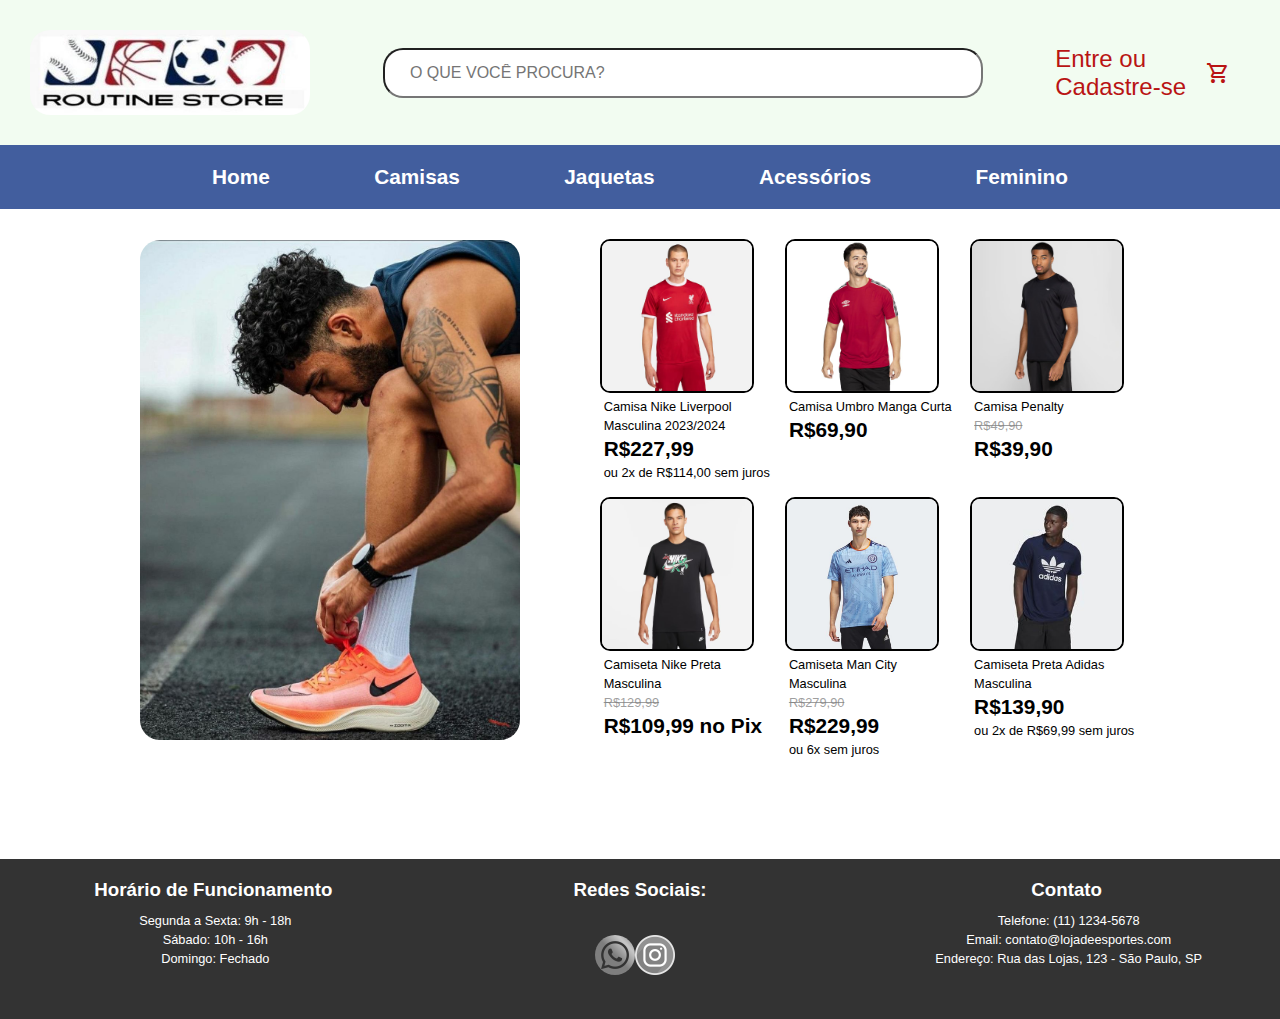
<file: jersey.html>
<!DOCTYPE html>
<html lang="pt">
<head>
    <meta charset="UTF-8">
    <meta name="viewport" content="width=device-width, initial-scale=1.0">
    <link rel="stylesheet" href="https://fonts.googleapis.com/css2?family=Material+Symbols+Outlined:opsz,wght,FILL,GRAD@24,400,0,0" />
    <link rel="stylesheet" href="Estilos/jersey.css">
    <link rel="shortcut icon" href="Imagens/logopw.jpeg" type="image/x-icon">
    <title>Camisas</title>
</head>
<body>
    <header>
        <div class="principal">
            <div class="logo">
                <img src="Imagens/logo.png" alt="logoimg" class="imgespecial">
                
            </div>
            <form action="" class="procurar">
                <input type="search" name="procurar" id="procurar" placeholder="   O QUE VOCÊ PROCURA?">
            </form>

            <div class="cadastre">
                <form action="login.html"><button type="submit" class="entrar">Entre ou</button></form>
                <form action="cadastre-se.html"><button type="submit" class="entrar">Cadastre-se</button></form>
            </div>
            <span class="material-symbols-outlined">
                shopping_cart
                </span>
        </div>
    </header>

    <div class="lista">
        <ul>
            <li class="red"><a href="index.html">Home</a> </li>
            <li><a href="jersey.html">Camisas</a></li>
            <li><a href="jackets.html">Jaquetas</a></li>
            <li><a href="accessories.html">Acessórios</a></li>
            <li><a href="feminino.html">Feminino</a> </li>
        </ul>
    </div>

    <section>
        <div class="principall">
            <div class="imgsolteira">
                <img src="Imagens/imgpw.jpg" alt="imghomemamrrandocadarço">
            </div>
            <div class="imagens">
                <div>
                    <a href="#" onclick="comprar('Camisa Nike Liverpool Masculina', 179.99)"><img src="Imagens/img3.pw.jpeg" alt="imgchuteiratopper"></a>
                    <p class="p">Camisa Nike Liverpool</p>
                    <p class="p">Masculina 2023/2024</p>
                    <p class="valor">R$227,99</p>
                    <p class="p">ou 2x de R$114,00 sem juros</p>
                </div>

                <div>
                    <a href="#" onclick="comprar('Camisa Umbro Manga Curta', 69.90)"><img src="Imagens/img9pw.jpeg" alt="imgcamisaumbro"></a>
                    <p class="p">Camisa Umbro Manga Curta</p>
                    <p class="valor">R$69,90</p>
                </div>

                <div>
                    <a href="#" onclick="comprar('Chuteira Penalty', 39.90)"><img src="Imagens/img13pw.jpeg" alt="imgcamisapenalty"></a>
                    <p class="p">Camisa Penalty</p>
                    <p class="gray">R$49,90</p>
                    <p class="valor">R$39,90</p>
                </div>

                <div>
                    <a href="#" onclick="comprar('Camiseta Nike Preta Masculina', 109.99)"><img src="Imagens/img5pw.jpeg" alt="imgbermudaasics"></a>
                    <p class="p">Camiseta Nike Preta</p>
                    <p class="p">Masculina</p>
                    <p class="gray">R$129,99</p>
                    <p class="valor">R$109,99 no Pix</p>
                </div>

                <div>
                    <a href="#" onclick="comprar('Camiseta Man City Masculina', 229.99)"><img src="Imagens/camisamancitymasc.jpeg" alt="imgtenisasics"></a>
                    <p class="p">Camiseta Man City</p>
                    <p class="p">Masculina</p>
                    <p class="gray">R$279,90</p>
                    <p class="valor">R$229,99</p>
                    <p class="p">ou 6x sem juros </p>
                </div>

                <div>
                    <a href="#" onclick="comprar('Camiseta Preta Adidas Masculina', 139.90)"><img src="Imagens/camisetaadidasmas.jpeg" alt="imgtenisskechers"></a>
                    <p class="p">Camiseta Preta Adidas</p>
                    <p class="p">Masculina</p>
                    <p class="valor">R$139,90</p>
                    <p class="p">ou 2x de R$69,99 sem juros</p>
                </div>
            </div>
        </div>
    </section>

    <footer>
        <div class="footer-container">
          <div class="footer-section">
            <h3>Horário de Funcionamento</h3>
            <p>Segunda a Sexta: 9h - 18h</p>
            <p>Sábado: 10h - 16h</p>
            <p>Domingo: Fechado</p>
          </div>
          <div class="footer-section">
            <h3>Redes Sociais:</h3>
            <ul id="imgcontato">
              <li><a href="#"><img src="Imagens/wpp.png" alt="" id="wpp"></a></li>
              <li><a href="#"><img src="Imagens/instaa.png" alt=""></a></li>
            </ul>
          </div>
          <div class="footer-section">
            <h3>Contato</h3>
            <p>Telefone: (11) 1234-5678</p>
            <p>Email: contato@lojadeesportes.com</p>
            <p>Endereço: Rua das Lojas, 123 - São Paulo, SP</p>
          </div>
        </div>
      </footer>

    <script src="index.js"></script>
</body>
</html>
</file>
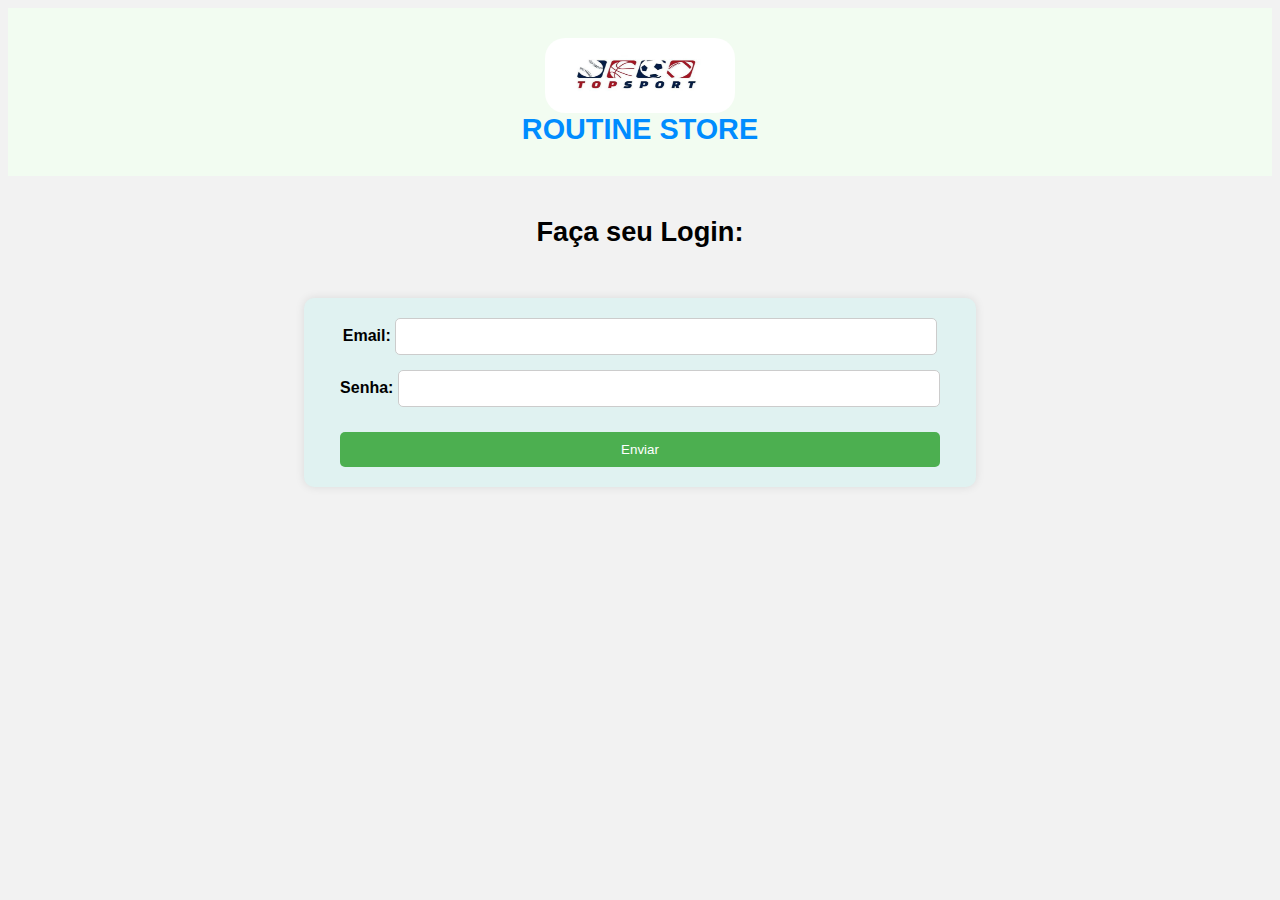
<file: login.html>
<!DOCTYPE html>
<html lang="pt">
<head>
    <meta charset="UTF-8">
    <meta name="viewport" content="width=device-width, initial-scale=1.0">
    <link rel="stylesheet" href="Estilos/login.css">
    <link rel="shortcut icon" href="Imagens/logopw.jpeg" type="image/x-icon">
    <title>Login</title>
</head>
<body>
  <header>
    <div class="principal">
        <img src="Imagens/logopw.jpeg" alt="logoimg" class="imgespecial">
        <h1 class="h1">ROUTINE STORE</h1>
    </div>
</header>

    <section>
        <h1>Faça seu Login:</h1>
        <div class="container">
            <form method="post" action="index.html">
              <div class="form-group">
                <label for="email">Email:</label>
                <input type="email" id="email" name="email" required>
              </div>
              <div class="form-group">
                <label for="senha">Senha:</label>
                <input type="password" id="senha" name="senha" required>
              </div>
              <button type="submit">Enviar</button>
              
            </form>
          </div>
    </sect>

    <script src="index.js"></script>
</body>
</html>
</file>
<file: Estilos/index.css>
* {
    padding: 0px;
    margin: 0px;
    font-family: Arial, Helvetica, sans-serif;
}

header {
    background-color: rgb(242, 252, 241);
    padding: 30px;
}

header h1.h1 {
    font-family: Impact, Haettenschweiler, 'Arial Narrow Bold', sans-serif;
    font-size: 2.0rem;
    color: rgb(0, 140, 255);
    margin-left: 45px;
}

.principal {
    display: flex;
    align-items: center;
}

.imgespecial {
    width: 280px;
    height: 85px;
    vertical-align: middle;
    border-radius: 20px;
    background-position: center;
}

.procurar {
    margin: auto;
    display: block;
}

input[type="search"] {
    padding-left: 22px; /* Espaço para o ícone */
    background-image: url('file:///C:/Users/gabri/Downloads/search_FILL0_wght400_GRAD0_opsz24.svg'); 
    background-size: 20px 20px; 
    background-position: 5px center;
    background-repeat: no-repeat;
    color: rgb(156, 155, 155);
}

.procurar input {
    height: 50px;
    width: 600px;
    text-align: center;
    border-radius: 20px;
    text-align: left;
    padding: 12px;
    font-family: Verdana, Geneva, Tahoma, sans-serif;
    font-size: 1.0rem;
}

.entrar {
    color: rgb(185, 20, 20);
    text-align: center;
    font-family: 'Franklin Gothic Medium', 'Arial Narrow', Arial, sans-serif;
    font-size: 1.5rem;
    border: none;
    background-color: rgb(242, 252, 241);
}

.entrar:hover {
    cursor: pointer;
    color: rgb(168, 16, 16);;
}

.material-symbols-outlined {
    color: rgb(185, 20, 20);
    padding: 20px;
}




.lista {
    background-color:rgb(66, 94, 158);
    padding: 20px;
}

ul {
    text-align: center;
}

ul li a{
    text-decoration: none;
    padding: 0px 10px;
    font-family: Arial, Helvetica, sans-serif;
    font-weight: bold;
    color: white;
    font-size: 1.3rem;
    transition: 0.3s;
}

a:hover {
    cursor: pointer;
    color: rgb(169, 179, 255); /* Cor ao passar o mouse */
}

ul li{
    padding: 0px 40px;
    text-decoration: none;
    display: inline-block;
}




section {
    height: 100vh; 
}

section .texto {
    margin-top: 40px;
    margin-left: 50px;
    padding: 5px;
}

section .texto h1 {
    font-family: Arial, Helvetica, sans-serif;
    font-size: 1.9rem;
    padding: 8px;
}

#h1 {
    font-size: 1.5rem;
    margin-bottom: 5px;
}

.article {
    display: flex;
    flex-wrap: wrap;
    justify-content: center;
    gap: 20px; /* Espaçamento entre as divs .img */
}

.img {
    text-align: center;
    flex: 0 0 calc(25% - 20px);

}

.img {
    margin-top: 70px;
}

.img img {
    width: 260px;
    height: 260px;
    border-radius: 10px;
}

p {
    text-align: left;
    margin-left: 55px;
}

p.bolder {
    font-weight: bold;
    font-size: 1.3rem;
}

p.bold {
    font-weight: bold;
    font-size: 0.8rem;
}

p.cinza {
    color: rgba(128, 128, 128, 0.662);
    padding-bottom: 6px;
    font-size: 0.8rem;
}

button.enviar {
    border-radius: 30px;
    font-size: 1.6rem;
    box-shadow: 1px 1px 1px rgba(0, 0, 0, 0.533);
    font-weight: bolder;
    font-family: 'Gill Sans', 'Gill Sans MT', Calibri, 'Trebuchet MS', sans-serif;
    color: black;
    text-align: center;
    margin: auto;
    display: block;
    width: 300px;
    height: 80px;
    margin-top: 300px;
    text-decoration: none;
}

.a a{
    text-decoration: none;
}

.a a button{
    text-decoration: none;
}

button.enviar:hover {
    background-color: aliceblue;
    cursor: pointer;
}

a#especial {
    text-decoration: none;
    color: black;
}

a#especial:hover {
    color: black;
    transition: 0.1s;
}

b.green {
    color: green;
}

b.bolder {
    font-weight: bold;
}

b.grey {
    text-decoration: line-through;
    color: rgba(128, 128, 128, 0.662);
}

footer {
    background-color: #333;
    color: #fff;
    padding: 20px 0;
    margin-top: 100px;
  }
  
  .footer-container {
    display: flex;
    justify-content: space-around;
  }
  
  .footer-section {
    flex: 1;
    text-align: center;
  }
  
  .footer-section h3 {
    margin-bottom: 10px;
  }
  
  .footer-section ul {
    padding: 0;
    list-style: none;
  }
  
  .footer-section ul li {
    margin-bottom: 5px;
  }
  
  .footer-section ul li a {
    color: #fff;
    text-decoration: none;
  }

  #imgcontato {
    display: flex;
    justify-content: center;
    align-items: center; 
  }

  #imgcontato li {
    margin: 0px;
    padding: 0px;
  }
  
  #imgcontato li:last-child {
    margin-right: 10px; 
  }

  #imgcontato img {
    width: 40px; 
    height: 40px; 
    margin: auto;
    display: block;
  }

  #wpp {
    border-radius: 50%;
  }
</file>
<file: Estilos/accessories.css>
* {
    padding: 0px;
    margin: 0px;
    font-family: Arial, Helvetica, sans-serif;
}

header {
    background-color: rgb(242, 252, 241);
    padding: 30px;
}

header h1.h1 {
    font-family: Impact, Haettenschweiler, 'Arial Narrow Bold', sans-serif;
    font-size: 2.0rem;
    color: rgb(0, 140, 255);
    margin-left: 45px;
}

.principal {
    display: flex;
    align-items: center;
}

.imgespecial {
    width: 280px;
    height: 85px;
    vertical-align: middle;
    border-radius: 20px;
    background-position: center;
}

.procurar {
    margin: auto;
    display: block;
}

input[type="search"] {
    padding-left: 22px; /* Espaço para o ícone */
    background-image: url('file:///C:/Users/gabri/Downloads/search_FILL0_wght400_GRAD0_opsz24.svg'); 
    background-size: 20px 20px; 
    background-position: 5px center;
    color: rgb(156, 155, 155);
    background-repeat: no-repeat;
}


.procurar input {
    height: 50px;
    width: 600px;
    text-align: center;
    border-radius: 20px;
    text-align: left;
    padding: 12px;
    font-family: Verdana, Geneva, Tahoma, sans-serif;
    font-size: 1.0rem;
}

.entrar {
    color: rgb(185, 20, 20);
    text-align: center;
    font-family: 'Franklin Gothic Medium', 'Arial Narrow', Arial, sans-serif;
    font-size: 1.5rem;
    border: none;
    background-color: rgb(242, 252, 241);
}

.entrar:hover {
    cursor: pointer;
    color: rgb(168, 16, 16);;
}

.material-symbols-outlined {
    color: rgb(185, 20, 20);
    padding: 20px;
}




.lista {
    background-color:rgb(66, 94, 158);
    padding: 20px;
}

ul {
    text-align: center;
}

ul li a{
    text-decoration: none;
    padding: 0px 10px;
    font-family: Arial, Helvetica, sans-serif;
    font-weight: bold;
    color: white;
    font-size: 1.3rem;
    transition: 0.3s;
}

a:hover {
    cursor: pointer;
    color: rgb(169, 179, 255); /* Cor ao passar o mouse */
}

ul li{
    padding: 0px 40px;
    text-decoration: none;
    display: inline-block;
}


section p {
    font-size: 0.9rem;
}

section h1 {
    font-size: 1.3rem;
}

.titulo {
    margin-top: 50px;
    margin-left: 100px;
}

aside img {
    width: 250px;
    height: 250px;
    padding: 0px 10px;
    border-radius: 7px;
}

.principall {
    display: flex;
    justify-content: space-around;
    align-items: center;
    margin-top: 30px;
}

aside p {
    margin-left: 14px;
    font-size: 0.9rem;
    padding: 2px 0px;
}

aside p.bold {
    font-weight: bold;
}

p.cinza {
    color: rgba(128, 128, 128, 0.662);
    padding-bottom: 6px;
    font-size: 0.8rem;
}

b.green {
    color: green;
}

b.bolder {
    font-weight: bold;
}

b.grey {
    text-decoration: line-through;
    color: rgba(128, 128, 128, 0.662);
}

footer {
    background-color: #333;
    color: #fff;
    padding: 20px 0;
    margin-top: 100px;
  }
  
  .footer-container {
    display: flex;
    justify-content: space-around;
  }
  
  .footer-section {
    flex: 1;
    text-align: center;
  }
  
  .footer-section h3 {
    margin-bottom: 10px;
  }
  
  .footer-section ul {
    padding: 0;
    list-style: none;
  }
  
  .footer-section ul li {
    margin-bottom: 5px;
  }
  
  .footer-section ul li a {
    color: #fff;
    text-decoration: none;
  }

  #imgcontato {
    display: flex;
    justify-content: center;
    align-items: center; 
  }

  #imgcontato li {
    margin: 0px;
    padding: 0px;
  }
  
  #imgcontato li:last-child {
    margin-right: 10px; 
  }

  #imgcontato img {
    width: 40px; 
    height: 40px; 
    margin: auto;
    display: block;
  }

  #wpp {
    border-radius: 50%;
  }
</file>
<file: Estilos/cadastre-se.css>
header {
  background-color: rgb(242, 252, 241);
  padding: 30px;
  text-align: center; 
}

.imgespecial {
  width: 190px;
  height: 75px;
  vertical-align: middle;
  border-radius: 20px;
}

.h1 {
  font-family: Impact, Haettenschweiler, 'Arial Narrow Bold', sans-serif;
  font-size: 1.8rem;
  color: rgb(0, 140, 255);
  margin: 0; 
}

  
  
  
  
  .lista {
    background-color:rgb(66, 94, 158);
    padding: 20px;
  }
  
  ul {
    text-align: center;
  }
  
  ul li a{
    text-decoration: none;
    padding: 0px 10px;
    font-family: Arial, Helvetica, sans-serif;
    font-weight: bold;
    color: white;
    font-size: 1.3rem;
    transition: 0.3s;
  }
  
  a:hover {
    cursor: pointer;
    color: rgb(240, 236, 236); /* Cor ao passar o mouse */
  }
  
  ul li{
    padding: 0px 40px;
    text-decoration: none;
    display: inline-block;
  }
  
  
  .imgespecial {
      width: 190px;
      height: 75px;
      vertical-align: middle;
      border-radius: 20px;
  }
  
  body {
      font-family: Arial, sans-serif;
      background-color: #f2f2f2;
    }
    
    .container {
      width: 50%;
      margin: 50px auto;
      padding: 20px;
      background-color: #e0f2f1;
      border-radius: 10px;
      box-shadow: 0 0 10px rgba(0, 0, 0, 0.1);
    }
    
    form {
      display: flex;
      flex-direction: column;
      align-items: center; 
      text-align: center;
  }   
    
    .form-group {
      margin-bottom: 15px;
    }
    
    label {
      font-weight: bold;
      text-align: center;
    }
    
    input[type="text"],
    input[type="email"],
    input[type="password"], input[type="number"] {
      padding: 10px;
      border: 1px solid #ccc;
      border-radius: 5px;
      text-align: center;
      width: 520px;
      font-family: 'Segoe UI', Tahoma, Geneva, Verdana, sans-serif;
    }
    
    button {
      padding: 10px;
      border: none;
      border-radius: 5px;
      background-color: #4caf50;
      color: white;
      cursor: pointer;
      transition: 0.3s;
      width: 600px;
      margin-top: 10px;
    }
    
    button:hover {
      background-color: #45a049;
    }
  
    button a {
      text-decoration: none;
      color: white;
    }
  
  section h1 {
      text-align: center;
      font-size: 1.7rem;
      margin-top: 40px;
  }
</file>
<file: Estilos/compra2.css>
* {
    padding: 0px;
    margin: 0px;
    font-family: Arial, Helvetica, sans-serif;
}

header {
    background-color: rgb(242, 252, 241);
    padding: 30px;
}

header h1.h1 {
    font-family: Impact, Haettenschweiler, 'Arial Narrow Bold', sans-serif;
    font-size: 1.8rem;
    color: rgb(0, 140, 255);
    margin-left: 55px;
}

.principal {
    display: flex;
    align-items: center;
}

.imgespecial {
    width: 280px;
    height: 85px;
    vertical-align: middle;
    border-radius: 20px;
    background-position: center;
}

.procurar {
    margin: auto;
    display: block;
}

input[type="search"] {
    padding-left: 22px; /* Espaço para o ícone */
    background-image: url('file:///C:/Users/gabri/Downloads/search_FILL0_wght400_GRAD0_opsz24.svg'); 
    background-size: 20px 20px; 
    background-position: 5px center; 
    background-repeat: no-repeat;
    color: rgb(156, 155, 155);
}


.procurar input {
    height: 50px;
    width: 600px;
    text-align: center;
    border-radius: 20px;
    text-align: left;
    padding: 12px;
    font-family: Verdana, Geneva, Tahoma, sans-serif;
    font-size: 1.0rem;
}

.cadastre h1 {
    color: rgb(185, 20, 20);
    text-align: center;
    font-family: Arial, Helvetica, sans-serif;
    font-size: 1.5rem;
}

.material-symbols-outlined {
    color: rgb(185, 20, 20);
    padding: 20px;
}




.lista {
    background-color:rgb(66, 94, 158);
    padding: 20px;
}

ul {
    text-align: center;
}

ul li a{
    text-decoration: none;
    padding: 0px 10px;
    font-family: Arial, Helvetica, sans-serif;
    font-weight: bold;
    color: white;
    font-size: 1.3rem;
    transition: 0.3s;
}

a:hover {
    cursor: pointer;
    color: rgb(240, 236, 236); /* Cor ao passar o mouse */
}

ul li{
    padding: 0px 40px;
    text-decoration: none;
    display: inline-block;
}

.imgespecial {
    width: 190px;
    height: 75px;
    vertical-align: middle;
    border-radius: 20px;
}

section h1 {
    text-align: center;
    font-size: 1.7rem;
    margin-top: 40px;
}

#resultadoCompra {
    text-align: center;
    color: rgb(29, 216, 32);
    font-size: 1.8rem;
    font-weight: bolder;
    margin-top: 70px;
}

#resultadoCompra1 {
    text-align: center;
    color: rgb(220, 23, 23);
    font-size: 1.8rem;
    font-weight: bolder;
    margin-top: 70px;
}

button {
    padding: 10px;
    border: none;
    border-radius: 5px;
    background-color: #4caf50;
    color: white;
    cursor: pointer;
    transition: 0.3s;
    width: 400px;
    margin-top: 10px;
  }
  
  button:hover {
    background-color: #45a049;
  }

.principall {
    text-align: center;
    margin-top: 60px;
}
.principall p {
    font-size: 1.3rem;
    font-weight: bold;
    font-family: 'Trebuchet MS', 'Lucida Sans Unicode', 'Lucida Grande', 'Lucida Sans', Arial, sans-serif;
    margin-bottom: 40px;
}
</file>
<file: Estilos/feminino.css>
* {
    padding: 0px;
    margin: 0px;
    font-family: Arial, Helvetica, sans-serif;
}

header {
    background-color: rgb(242, 252, 241);
    padding: 30px;
}

header h1.h1 {
    font-family: Impact, Haettenschweiler, 'Arial Narrow Bold', sans-serif;
    font-size: 2.0rem;
    color: rgb(0, 140, 255);
    margin-left: 45px;
}

.principal {
    display: flex;
    align-items: center;
}

.imgespecial {
    width: 280px;
    height: 85px;
    vertical-align: middle;
    border-radius: 20px;
    background-position: center;
}

.procurar {
    margin: auto;
    display: block;
}

input[type="search"] {
    padding-left: 22px; 
    background-image: url('file:///C:/Users/gabri/Downloads/search_FILL0_wght400_GRAD0_opsz24.svg'); 
    background-size: 20px 20px; 
    background-position: 5px center; 
    background-repeat: no-repeat;
    color: rgb(156, 155, 155);
}


.procurar input {
    height: 50px;
    width: 600px;
    text-align: center;
    border-radius: 20px;
    text-align: left;
    padding: 12px;
    font-family: Verdana, Geneva, Tahoma, sans-serif;
    font-size: 1.0rem;
}

.entrar {
    color: rgb(185, 20, 20);
    text-align: center;
    font-family: 'Franklin Gothic Medium', 'Arial Narrow', Arial, sans-serif;
    font-size: 1.5rem;
    border: none;
    background-color: rgb(242, 252, 241);
}

.entrar:hover {
    cursor: pointer;
    color: rgb(168, 16, 16);;
}

.material-symbols-outlined {
    color: rgb(185, 20, 20);
    padding: 20px;
}




.lista {
    background-color:rgb(66, 94, 158);
    padding: 20px;
}

ul {
    text-align: center;
}

ul li a{
    text-decoration: none;
    padding: 0px 10px;
    font-family: Arial, Helvetica, sans-serif;
    font-weight: bold;
    color: white;
    font-size: 1.3rem;
    transition: 0.3s;
}

a:hover {
    cursor: pointer;
    color: rgb(169, 179, 255); /* Cor ao passar o mouse */
}

ul li{
    padding: 0px 40px;
    text-decoration: none;
    display: inline-block;
}




section {
    height: 100vh; 
}

section .texto {
    margin-top: 40px;
    margin-left: 50px;
    padding: 5px;
}

section .texto h1 {
    font-family: Arial, Helvetica, sans-serif;
    font-size: 1.9rem;
    padding: 8px;
}

#h1 {
    font-size: 1.5rem;
    margin-bottom: 5px;
}

.article {
    display: flex;
    flex-wrap: wrap;
    justify-content: center;
    gap: 20px; /* Espaçamento entre as divs .img */
}

.img {
    text-align: center;
    flex: 0 0 calc(25% - 20px); 

}

.img {
    margin-top: 70px;
}

.img img {
    width: 260px;
    height: 260px;
    border-radius: 10px;
}

p {
    text-align: left;
    margin-left: 55px;
}

p.bolder {
    font-weight: bold;
    font-size: 1.3rem;
}

p.bold {
    font-weight: bold;
    font-size: 0.8rem;
}

p.cinza {
    color: rgba(128, 128, 128, 0.662);
    padding-bottom: 6px;
    font-size: 0.8rem;
}

footer {
    background-color: #333;
    color: #fff;
    padding: 20px 0;
    margin-top: 100px;
  }
  
  .footer-container {
    display: flex;
    justify-content: space-around;
  }
  
  .footer-section {
    flex: 1;
    text-align: center;
  }
  
  .footer-section h3 {
    margin-bottom: 10px;
  }
  
  .footer-section ul {
    padding: 0;
    list-style: none;
  }
  
  .footer-section ul li {
    margin-bottom: 5px;
  }
  
  .footer-section ul li a {
    color: #fff;
    text-decoration: none;
  }

  #imgcontato {
    display: flex;
    justify-content: center;
    align-items: center; 
  }

  #imgcontato li {
    margin: 0px;
    padding: 0px;
  }
  
  #imgcontato li:last-child {
    margin-right: 10px; 
  }

  #imgcontato img {
    width: 40px; 
    height: 40px; 
    margin: auto;
    display: block;
  }

  #wpp {
    border-radius: 50%;
  }
</file>
<file: Estilos/jackets.css>
* {
    padding: 0px;
    margin: 0px;
    font-family: Arial, Helvetica, sans-serif;
}

header {
    background-color: rgb(242, 252, 241);
    padding: 30px;
}

header h1.h1 {
    font-family: Impact, Haettenschweiler, 'Arial Narrow Bold', sans-serif;
    font-size: 2.0rem;
    color: rgb(0, 140, 255);
    margin-left: 45px;
}

.principal {
    display: flex;
    align-items: center;
}

.imgespecial {
    width: 280px;
    height: 85px;
    vertical-align: middle;
    border-radius: 20px;
    background-position: center;
}

.procurar {
    margin: auto;
    display: block;
}

input[type="search"] {
    padding-left: 22px; /* Espaço para o ícone */
    background-image: url('file:///C:/Users/gabri/Downloads/search_FILL0_wght400_GRAD0_opsz24.svg'); 
    background-size: 20px 20px; 
    background-position: 5px center; 
    background-repeat: no-repeat;
    color: rgb(156, 155, 155);
}


.procurar input {
    height: 50px;
    width: 600px;
    text-align: center;
    border-radius: 20px;
    text-align: left;
    padding: 12px;
    font-family: Verdana, Geneva, Tahoma, sans-serif;
    font-size: 1.0rem;
}

.entrar {
    color: rgb(185, 20, 20);
    text-align: center;
    font-family: 'Franklin Gothic Medium', 'Arial Narrow', Arial, sans-serif;
    font-size: 1.5rem;
    border: none;
    background-color: rgb(242, 252, 241);
}

.entrar:hover {
    cursor: pointer;
    color: rgb(168, 16, 16);;
}

.material-symbols-outlined {
    color: rgb(185, 20, 20);
    padding: 20px;
}




.lista {
    background-color:rgb(66, 94, 158);
    padding: 20px;
}

ul {
    text-align: center;
}

ul li a{
    text-decoration: none;
    padding: 0px 10px;
    font-family: Arial, Helvetica, sans-serif;
    font-weight: bold;
    color: white;
    font-size: 1.3rem;
    transition: 0.3s;
}

a:hover {
    cursor: pointer;
    color: rgb(169, 179, 255); /* Cor ao passar o mouse */
}

ul li{
    padding: 0px 40px;
    text-decoration: none;
    display: inline-block;
}


section p {
    font-size: 0.9rem;
}

section h1 {
    font-size: 1.3rem;
}

.titulo {
    margin-top: 50px;
    margin-left: 100px;
}

aside img {
    width: 250px;
    height: 250px;
    padding: 0px 10px;
    border-radius: 7px;
}

.principall {
    display: flex;
    justify-content: space-around;
    align-items: center;
    margin-top: 30px;
}

aside p {
    margin-left: 14px;
    font-size: 0.9rem;
    padding: 2px 0px;
}

aside p.bold {
    font-weight: bold;
}

p.cinza {
    color: rgba(128, 128, 128, 0.662);
    padding-bottom: 6px;
    font-size: 0.8rem;
}

b.green {
    color: green;
}

b.bolder {
    font-weight: bold;
}

b.grey {
    text-decoration: line-through;
    color: rgba(128, 128, 128, 0.662);
}

footer {
    background-color: #333;
    color: #fff;
    padding: 20px 0;
    margin-top: 100px;
  }
  
  .footer-container {
    display: flex;
    justify-content: space-around;
  }
  
  .footer-section {
    flex: 1;
    text-align: center;
  }
  
  .footer-section h3 {
    margin-bottom: 10px;
  }
  
  .footer-section ul {
    padding: 0;
    list-style: none;
  }
  
  .footer-section ul li {
    margin-bottom: 5px;
  }
  
  .footer-section ul li a {
    color: #fff;
    text-decoration: none;
  }

  #imgcontato {
    display: flex;
    justify-content: center;
    align-items: center; 
  }

  #imgcontato li {
    margin: 0px;
    padding: 0px;
  }
  
  #imgcontato li:last-child {
    margin-right: 10px; 
  }

  #imgcontato img {
    width: 40px; 
    height: 40px; 
    margin: auto;
    display: block;
  }

  #wpp {
    border-radius: 50%;
  }
</file>
<file: Estilos/jersey.css>
* {
    padding: 0px;
    margin: 0px;
    font-family: Arial, Helvetica, sans-serif;
}

header {
    background-color: rgb(242, 252, 241);
    padding: 30px;
}

header h1.h1 {
    font-family: Impact, Haettenschweiler, 'Arial Narrow Bold', sans-serif;
    font-size: 2.0rem;
    color: rgb(0, 140, 255);
    margin-left: 45px;
}

.principal {
    display: flex;
    align-items: center;
}

.imgespecial {
    width: 280px;
    height: 85px;
    vertical-align: middle;
    border-radius: 20px;
    background-position: center;
}

.procurar {
    margin: auto;
    display: block;
}

input[type="search"] {
    padding-left: 22px; /* Espaço para o ícone */
    background-image: url('file:///C:/Users/gabri/Downloads/search_FILL0_wght400_GRAD0_opsz24.svg');
    background-size: 20px 20px; 
    background-position: 5px center; 
    background-repeat: no-repeat;
    color: rgb(156, 155, 155);
}


.procurar input {
    height: 50px;
    width: 600px;
    text-align: center;
    border-radius: 20px;
    text-align: left;
    padding: 12px;
    font-family: Verdana, Geneva, Tahoma, sans-serif;
    font-size: 1.0rem;
}

.entrar {
    color: rgb(185, 20, 20);
    text-align: center;
    font-family: 'Franklin Gothic Medium', 'Arial Narrow', Arial, sans-serif;
    font-size: 1.5rem;
    border: none;
    background-color: rgb(242, 252, 241);
}

.entrar:hover {
    cursor: pointer;
    color: rgb(168, 16, 16);;
}

.material-symbols-outlined {
    color: rgb(185, 20, 20);
    padding: 20px;
}




.lista {
    background-color:rgb(66, 94, 158);
    padding: 20px;
}

ul {
    text-align: center;
}

ul li a{
    text-decoration: none;
    padding: 0px 10px;
    font-family: Arial, Helvetica, sans-serif;
    font-weight: bold;
    color: white;
    font-size: 1.3rem;
    transition: 0.3s;
}

a:hover {
    cursor: pointer;
    color: rgb(169, 179, 255); /* Cor ao passar o mouse */
}

ul li{
    padding: 0px 40px;
    text-decoration: none;
    display: inline-block;
}


section img {
    width: 380px;
    height: 500px;
    border-radius: 20px;
}

.imgsolteira {
    margin-top: 15px;
    margin-right: 80px;
}

.principall {
    display: flex;
    justify-content: center;
    align-items: center;
}

.imagens {
    display: grid;
    grid-template-columns: 1fr 1fr 1fr;
    grid-gap: 15px;
    margin-top: 30px;
}

.imagens img {
    width: 150px;
    height: 150px;
    border-radius: 10px;
    border: 2px solid black;
}

p {
    font-size: 0.8rem;
    padding: 2px 0px;
    padding-left: 4px;
}

p.valor {
    font-weight: bold;
    font-size: 1.3rem;
}

p.gray {
    color: rgba(128, 128, 128, 0.752);
    text-decoration: line-through;
}

p.p {
    font-weight: 400;
}

footer {
    background-color: #333;
    color: #fff;
    padding: 20px 0;
    margin-top: 100px;
  }
  
  .footer-container {
    display: flex;
    justify-content: space-around;
  }
  
  .footer-section {
    flex: 1;
    text-align: center;
  }
  
  .footer-section h3 {
    margin-bottom: 10px;
  }
  
  .footer-section ul {
    padding: 0;
    list-style: none;
  }
  
  .footer-section ul li {
    margin-bottom: 5px;
  }
  
  .footer-section ul li a {
    color: #fff;
    text-decoration: none;
  }

  #imgcontato {
    display: flex;
    justify-content: center;
    align-items: center; 
  }

  #imgcontato li {
    margin: 0px;
    padding: 0px;
  }
  
  #imgcontato li:last-child {
    margin-right: 10px; 
  }

  #imgcontato img {
    width: 40px; 
    height: 40px; 
    margin: auto;
    display: block;
  }

  #wpp {
    border-radius: 50%;
  }
</file>
<file: Estilos/login.css>
header {
  background-color: rgb(242, 252, 241);
  padding: 30px;
  text-align: center; 
}

.imgespecial {
  width: 190px;
  height: 75px;
  vertical-align: middle;
  border-radius: 20px;
}

.h1 {
  font-family: Impact, Haettenschweiler, 'Arial Narrow Bold', sans-serif;
  font-size: 1.8rem;
  color: rgb(0, 140, 255);
  margin: 0; 
}



.lista {
  background-color:rgb(66, 94, 158);
  padding: 20px;
}

ul {
  text-align: center;
}

ul li a{
  text-decoration: none;
  padding: 0px 10px;
  font-family: Arial, Helvetica, sans-serif;
  font-weight: bold;
  color: white;
  font-size: 1.3rem;
  transition: 0.3s;
}

a:hover {
  cursor: pointer;
  color: rgb(240, 236, 236); /* Cor ao passar o mouse */
}

ul li{
  padding: 0px 40px;
  text-decoration: none;
  display: inline-block;
}


.imgespecial {
    width: 190px;
    height: 75px;
    vertical-align: middle;
    border-radius: 20px;
}

body {
    font-family: Arial, sans-serif;
    background-color: #f2f2f2;
  }
  
  .container {
    width: 50%;
    margin: 50px auto;
    padding: 20px;
    background-color: #e0f2f1;
    border-radius: 10px;
    box-shadow: 0 0 10px rgba(0, 0, 0, 0.1);
  }
  
  form {
    display: flex;
    flex-direction: column;
    align-items: center; 
    text-align: center;
}   
  
  .form-group {
    margin-bottom: 15px;
  }
  
  label {
    font-weight: bold;
    text-align: center;
  }
  
  input[type="text"],
  input[type="email"],
  input[type="password"] {
    padding: 10px;
    border: 1px solid #ccc;
    border-radius: 5px;
    text-align: center;
    width: 520px;
    font-family: 'Segoe UI', Tahoma, Geneva, Verdana, sans-serif;
  }
  
  button {
    padding: 10px;
    border: none;
    border-radius: 5px;
    background-color: #4caf50;
    color: white;
    cursor: pointer;
    transition: 0.3s;
    width: 600px;
    margin-top: 10px;
  }
  
  button:hover {
    background-color: #45a049;
  }

  button a {
    text-decoration: none;
    color: white;
  }

section h1 {
    text-align: center;
    font-size: 1.7rem;
    margin-top: 40px;
}
</file>
